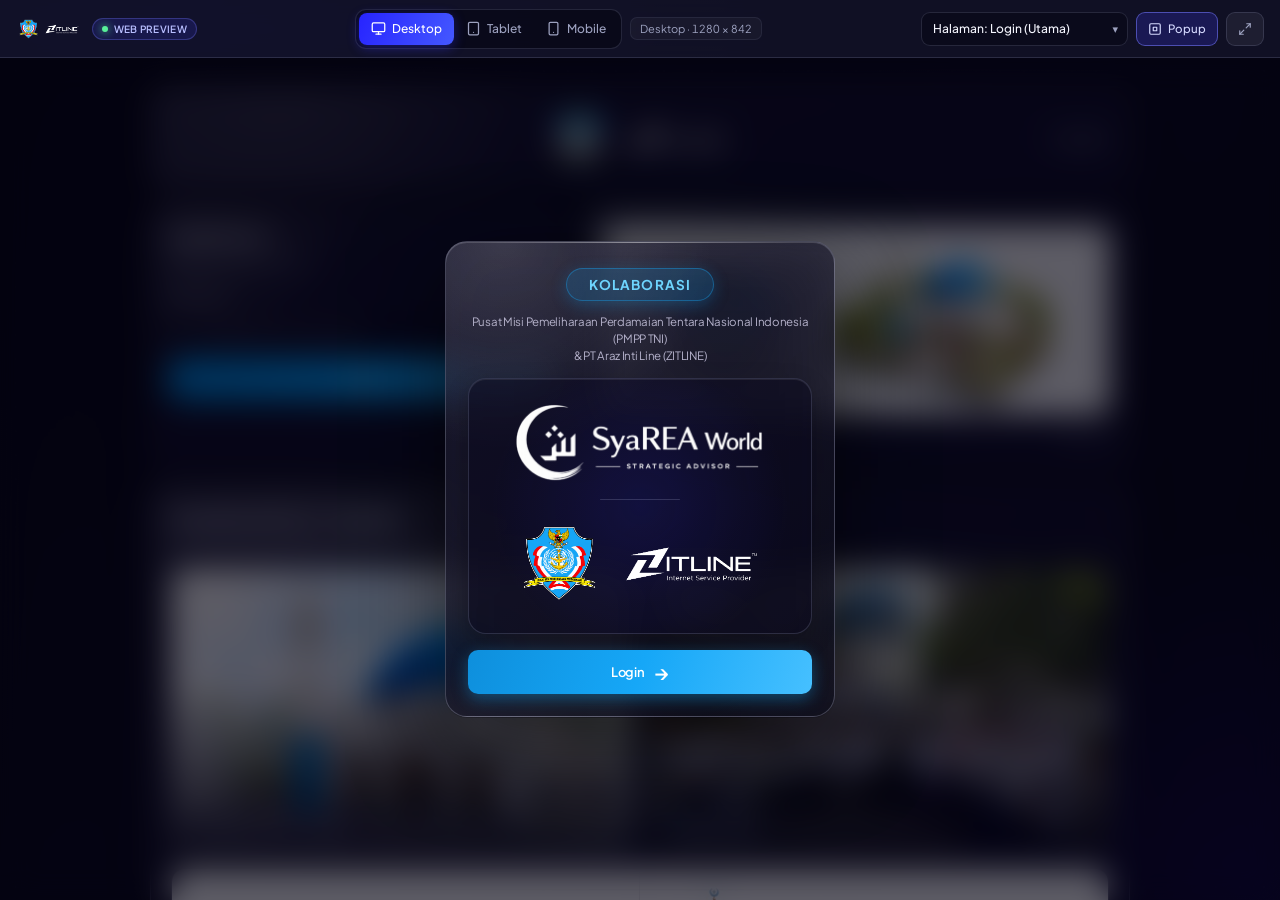
<file: index.html>
<!doctype html>
<html lang="id">

<head>
    <meta charset="utf-8">
    <meta name="viewport" content="width=device-width, initial-scale=1.0">
    <title>Zitline Hotspot — Live Responsive Preview</title>
    <link rel="icon" href="favicon.ico">
    <style>
        @import url("https://fonts.googleapis.com/css2?family=Plus+Jakarta+Sans:wght@400;500;600;700&display=swap");

        :root {
            --bar-h: 58px;
            --bg-studio: #060611;
            --surface: rgba(19, 19, 40, 0.86);
            --surface-2: rgba(255, 255, 255, 0.06);
            --border: rgba(205, 211, 255, 0.14);
            --border-strong: rgba(126, 132, 255, 0.45);
            --text: #f5f6ff;
            --muted: #9da2c0;
            --accent: #3734ff;
            --accent-glow: rgba(55, 52, 255, 0.38);
        }

        * {
            box-sizing: border-box;
        }

        html, body {
            margin: 0;
            padding: 0;
            width: 100%;
            height: 100%;
            overflow: hidden;
            font-family: "Plus Jakarta Sans", "Segoe UI", system-ui, sans-serif;
            color: var(--text);
            background:
                radial-gradient(circle at 15% 0%, rgba(48, 43, 214, 0.18), transparent 36rem),
                radial-gradient(circle at 85% 100%, rgba(39, 19, 157, 0.2), transparent 32rem),
                var(--bg-studio);
        }

        /* Top Studio Toolbar */
        .preview-toolbar {
            position: relative;
            z-index: 30;
            display: flex;
            align-items: center;
            justify-content: space-between;
            gap: 12px;
            min-height: var(--bar-h);
            padding: 8px 16px;
            background: var(--surface);
            border-bottom: 1px solid var(--border);
            -webkit-backdrop-filter: blur(20px) saturate(130%);
            backdrop-filter: blur(20px) saturate(130%);
            transition: transform 0.25s ease, opacity 0.25s ease;
        }

        body.bar-hidden .preview-toolbar {
            display: none;
        }

        .toolbar-left {
            display: flex;
            align-items: center;
            gap: 10px;
            min-width: 0;
        }

        .toolbar-logo {
            height: 24px;
            width: auto;
            display: block;
        }

        .preview-badge {
            display: inline-flex;
            align-items: center;
            gap: 6px;
            padding: 4px 9px;
            border-radius: 999px;
            font-size: 10px;
            font-weight: 600;
            letter-spacing: 0.03em;
            text-transform: uppercase;
            color: #b8beff;
            background: rgba(65, 62, 255, 0.16);
            border: 1px solid rgba(119, 123, 255, 0.3);
            white-space: nowrap;
        }

        .preview-badge::before {
            content: "";
            width: 6px;
            height: 6px;
            border-radius: 50%;
            background: #58f099;
            box-shadow: 0 0 8px #58f099;
        }

        /* Center Device Switcher */
        .toolbar-center {
            display: flex;
            align-items: center;
            gap: 8px;
        }

        .device-group {
            display: inline-flex;
            align-items: center;
            padding: 3px;
            border-radius: 11px;
            background: rgba(7, 7, 20, 0.65);
            border: 1px solid var(--border);
        }

        .device-btn {
            display: inline-flex;
            align-items: center;
            gap: 6px;
            height: 32px;
            padding: 0 12px;
            border: 0;
            border-radius: 8px;
            background: transparent;
            color: var(--muted);
            font: inherit;
            font-size: 12px;
            font-weight: 500;
            cursor: pointer;
            transition: all 0.2s ease;
            white-space: nowrap;
        }

        .device-btn:hover {
            color: var(--text);
            background: rgba(255, 255, 255, 0.05);
        }

        .device-btn.active {
            color: #fff;
            background: linear-gradient(115deg, #2724ff 0%, #4458ff 100%);
            box-shadow: 0 3px 12px var(--accent-glow);
        }

        .device-btn svg {
            width: 15px;
            height: 15px;
            flex-shrink: 0;
        }

        .icon-btn {
            display: inline-flex;
            align-items: center;
            justify-content: center;
            gap: 6px;
            height: 34px;
            padding: 0 11px;
            border-radius: 9px;
            border: 1px solid var(--border);
            background: var(--surface-2);
            color: var(--muted);
            font: inherit;
            font-size: 11.5px;
            font-weight: 500;
            cursor: pointer;
            transition: all 0.2s ease;
            white-space: nowrap;
        }

        .icon-btn:hover {
            color: var(--text);
            border-color: var(--border-strong);
            background: rgba(119, 123, 255, 0.14);
        }

        .icon-btn.active {
            color: #d6daff;
            border-color: rgba(119, 123, 255, 0.55);
            background: rgba(65, 62, 255, 0.22);
        }

        .icon-btn svg {
            width: 14px;
            height: 14px;
            flex-shrink: 0;
        }

        .icon-btn.is-hidden {
            display: none;
        }

        .size-pill {
            font-size: 11px;
            color: var(--muted);
            padding: 4px 9px;
            border-radius: 7px;
            background: rgba(255, 255, 255, 0.035);
            border: 1px solid rgba(205, 211, 255, 0.08);
            font-variant-numeric: tabular-nums;
            white-space: nowrap;
        }

        /* Right Page & Controls */
        .toolbar-right {
            display: flex;
            align-items: center;
            gap: 8px;
        }

        .select-wrap {
            position: relative;
            display: inline-flex;
            align-items: center;
        }

        .page-select {
            appearance: none;
            -webkit-appearance: none;
            height: 34px;
            padding: 0 30px 0 11px;
            border-radius: 9px;
            border: 1px solid var(--border);
            background: rgba(10, 10, 26, 0.85);
            color: var(--text);
            font: inherit;
            font-size: 12px;
            font-weight: 500;
            cursor: pointer;
            outline: none;
            transition: border-color 0.2s ease;
        }

        .page-select:hover,
        .page-select:focus {
            border-color: var(--border-strong);
        }

        .select-wrap::after {
            content: "▾";
            position: absolute;
            right: 10px;
            pointer-events: none;
            color: var(--muted);
            font-size: 11px;
        }

        /* Main Stage */
        .stage {
            position: relative;
            width: 100%;
            height: calc(100vh - var(--bar-h));
            height: calc(100dvh - var(--bar-h));
            display: flex;
            align-items: center;
            justify-content: center;
            overflow: hidden;
        }

        body.bar-hidden .stage {
            height: 100vh;
            height: 100dvh;
        }

        /* Subtle dot grid on stage background when in framed Tablet/Mobile mode */
        .stage::before {
            content: "";
            position: absolute;
            inset: 0;
            background-image: radial-gradient(rgba(174, 180, 255, 0.12) 1px, transparent 1px);
            background-size: 22px 22px;
            opacity: 0.45;
            pointer-events: none;
        }

        .device-scaler {
            display: flex;
            align-items: center;
            justify-content: center;
            transform-origin: center center;
            transition: transform 0.25s cubic-bezier(0.22, 1, 0.36, 1);
        }

        .device-frame {
            position: relative;
            display: flex;
            flex-direction: column;
            background: #0b0b18;
            transition:
                width 0.28s cubic-bezier(0.22, 1, 0.36, 1),
                height 0.28s cubic-bezier(0.22, 1, 0.36, 1),
                padding 0.25s ease,
                border-radius 0.25s ease,
                box-shadow 0.25s ease;
        }

        /* Desktop full mode */
        .device-frame.mode-desktop-full {
            width: 100vw;
            height: calc(100vh - var(--bar-h));
            height: calc(100dvh - var(--bar-h));
            padding: 0;
            border: 0;
            border-radius: 0;
            box-shadow: none;
        }

        body.bar-hidden .device-frame.mode-desktop-full {
            height: 100vh;
            height: 100dvh;
        }

        /* Desktop scaled browser window (when viewed on mobile/narrow screen) */
        .device-frame.mode-desktop-framed {
            padding: 34px 10px 10px;
            border-radius: 18px;
            background: linear-gradient(160deg, #1b1c34, #0f1022);
            border: 1px solid rgba(210, 215, 255, 0.22);
            box-shadow:
                0 30px 90px rgba(0, 0, 0, 0.65),
                inset 0 1px 0 rgba(255, 255, 255, 0.14);
        }

        .browser-chrome {
            display: none;
            position: absolute;
            top: 0;
            left: 0;
            right: 0;
            height: 34px;
            padding: 0 14px;
            align-items: center;
            gap: 7px;
        }

        .device-frame.mode-desktop-framed .browser-chrome {
            display: flex;
        }

        .chrome-dot {
            width: 9px;
            height: 9px;
            border-radius: 50%;
            background: rgba(255, 255, 255, 0.18);
        }

        .chrome-dot:nth-child(1) { background: #ff5f57; }
        .chrome-dot:nth-child(2) { background: #febc2e; }
        .chrome-dot:nth-child(3) { background: #28c840; }

        .chrome-url {
            margin-left: 10px;
            padding: 3px 14px;
            border-radius: 6px;
            background: rgba(0, 0, 0, 0.35);
            color: var(--muted);
            font-size: 10.5px;
        }

        /* Tablet Bezel */
        .device-frame.mode-tablet {
            padding: 16px;
            border-radius: 30px;
            background: linear-gradient(155deg, #22243e 0%, #111225 55%, #181a32 100%);
            border: 1.5px solid rgba(214, 220, 255, 0.25);
            box-shadow:
                0 32px 90px rgba(0, 0, 0, 0.68),
                0 0 0 1px rgba(0, 0, 0, 0.6),
                inset 0 1px 0 rgba(255, 255, 255, 0.18);
        }

        .device-frame.mode-tablet::before {
            content: "";
            position: absolute;
            top: 6px;
            left: 50%;
            transform: translateX(-50%);
            width: 5px;
            height: 5px;
            border-radius: 50%;
            background: #3a3f66;
        }

        /* Mobile Bezel */
        .device-frame.mode-mobile {
            padding: 12px;
            border-radius: 40px;
            background: linear-gradient(155deg, #252744 0%, #101122 50%, #1a1c36 100%);
            border: 1.5px solid rgba(214, 220, 255, 0.28);
            box-shadow:
                0 32px 90px rgba(0, 0, 0, 0.72),
                0 0 0 1px rgba(0, 0, 0, 0.65),
                inset 0 1px 0 rgba(255, 255, 255, 0.2);
        }

        .device-frame.mode-mobile::before {
            content: "";
            position: absolute;
            top: 5px;
            left: 50%;
            transform: translateX(-50%);
            width: 44px;
            height: 4px;
            border-radius: 999px;
            background: rgba(255, 255, 255, 0.16);
        }

        /* Mobile Native Full (when opened directly on a real smartphone in portrait) */
        .device-frame.mode-mobile-native {
            width: 100vw;
            height: calc(100vh - var(--bar-h));
            height: calc(100dvh - var(--bar-h));
            padding: 0;
            border: 0;
            border-radius: 0;
            box-shadow: none;
        }

        body.bar-hidden .device-frame.mode-mobile-native {
            height: 100vh;
            height: 100dvh;
        }

        .viewport-screen {
            position: relative;
            width: 100%;
            height: 100%;
            overflow: hidden;
            background: #050415;
            border-radius: inherit;
        }

        .device-frame.mode-tablet .viewport-screen {
            border-radius: 16px;
            border: 1px solid rgba(255, 255, 255, 0.08);
        }

        .device-frame.mode-mobile .viewport-screen {
            border-radius: 29px;
            border: 1px solid rgba(255, 255, 255, 0.08);
        }

        .device-frame.mode-desktop-framed .viewport-screen {
            border-radius: 9px;
            border: 1px solid rgba(255, 255, 255, 0.08);
        }

        #preview-iframe {
            width: 100%;
            height: 100%;
            border: 0;
            display: block;
            background: #050415;
        }

        /* Floating Restore Toolbar Pill */
        .restore-bar-btn {
            position: fixed;
            right: 16px;
            bottom: 16px;
            z-index: 40;
            display: none;
            align-items: center;
            gap: 7px;
            height: 36px;
            padding: 0 14px;
            border-radius: 999px;
            border: 1px solid rgba(136, 142, 255, 0.45);
            background: rgba(15, 15, 36, 0.88);
            color: #fff;
            font: inherit;
            font-size: 12px;
            font-weight: 500;
            cursor: pointer;
            box-shadow: 0 10px 30px rgba(0, 0, 0, 0.5);
            -webkit-backdrop-filter: blur(14px);
            backdrop-filter: blur(14px);
        }

        body.bar-hidden .restore-bar-btn {
            display: inline-flex;
        }

        /* Subtle Status Toast */
        .preview-toast {
            position: fixed;
            bottom: 20px;
            left: 50%;
            transform: translateX(-50%) translateY(16px);
            z-index: 50;
            padding: 9px 16px;
            border-radius: 999px;
            background: rgba(18, 19, 44, 0.94);
            border: 1px solid rgba(126, 132, 255, 0.45);
            color: #eef0ff;
            font-size: 12px;
            font-weight: 500;
            box-shadow: 0 14px 38px rgba(0, 0, 0, 0.48);
            opacity: 0;
            pointer-events: none;
            transition: opacity 0.22s ease, transform 0.22s ease;
            white-space: nowrap;
            max-width: calc(100vw - 32px);
            overflow: hidden;
            text-overflow: ellipsis;
        }

        .preview-toast.show {
            opacity: 1;
            transform: translateX(-50%) translateY(0);
        }

        /* Responsive adjustments for the preview toolbar itself */
        @media (max-width: 980px) {
            .size-pill,
            .preview-badge {
                display: none;
            }
        }

        @media (max-width: 720px) {
            :root {
                --bar-h: 96px;
            }
            .preview-toolbar {
                flex-wrap: wrap;
                padding: 8px 10px;
                gap: 8px;
            }
            .toolbar-left {
                display: none;
            }
            .toolbar-center {
                width: 100%;
                justify-content: space-between;
            }
            .device-group {
                flex: 1;
                display: flex;
            }
            .device-btn {
                flex: 1;
                justify-content: center;
                padding: 0 8px;
                font-size: 11.5px;
            }
            .toolbar-right {
                width: 100%;
                justify-content: space-between;
            }
            .select-wrap {
                flex: 1;
            }
            .page-select {
                width: 100%;
            }
            .btn-text-hide-sm {
                display: none;
            }
        }
    </style>
</head>

<body>
    <header class="preview-toolbar" id="preview-toolbar">
        <div class="toolbar-left">
            <img class="toolbar-logo" src="img/logo-pmpp-dark.png" alt="Zitline PMPP">
            <span class="preview-badge">Web Preview</span>
        </div>

        <div class="toolbar-center">
            <div class="device-group" role="tablist" aria-label="Pilih ukuran layar">
                <button type="button" class="device-btn" data-device="desktop" title="Tampilan Desktop / Laptop">
                    <svg viewBox="0 0 24 24" fill="none" stroke="currentColor" stroke-width="2" stroke-linecap="round" stroke-linejoin="round"><rect x="2" y="3" width="20" height="14" rx="2"/><line x1="8" y1="21" x2="16" y2="21"/><line x1="12" y1="17" x2="12" y2="21"/></svg>
                    <span>Desktop</span>
                </button>
                <button type="button" class="device-btn" data-device="tablet" title="Tampilan Tablet (768 × 1024)">
                    <svg viewBox="0 0 24 24" fill="none" stroke="currentColor" stroke-width="2" stroke-linecap="round" stroke-linejoin="round"><rect x="4" y="2" width="16" height="20" rx="2"/><line x1="12" y1="18" x2="12.01" y2="18"/></svg>
                    <span>Tablet</span>
                </button>
                <button type="button" class="device-btn" data-device="mobile" title="Tampilan Mobile (390 × 844)">
                    <svg viewBox="0 0 24 24" fill="none" stroke="currentColor" stroke-width="2" stroke-linecap="round" stroke-linejoin="round"><rect x="5" y="2" width="14" height="20" rx="2"/><line x1="12" y1="18" x2="12.01" y2="18"/></svg>
                    <span>Mobile</span>
                </button>
            </div>

            <button type="button" class="icon-btn is-hidden" id="rotate-btn" title="Putar Orientasi (Portrait / Landscape)">
                <svg viewBox="0 0 24 24" fill="none" stroke="currentColor" stroke-width="2" stroke-linecap="round" stroke-linejoin="round"><path d="M21 12a9 9 0 0 0-9-9 9.75 9.75 0 0 0-6.74 2.74L3 8"/><path d="M3 3v5h5"/><path d="M3 12a9 9 0 0 0 9 9 9.75 9.75 0 0 0 6.74-2.74L21 16"/><path d="M16 16h5v5"/></svg>
                <span class="btn-text-hide-sm">Putar</span>
            </button>

            <span class="size-pill" id="size-pill">Full Web</span>
        </div>

        <div class="toolbar-right">
            <div class="select-wrap">
                <select class="page-select" id="page-select" aria-label="Pilih halaman hotspot">
                    <option value="login">Halaman: Login (Utama)</option>
                    <option value="login-trial">Halaman: Login + Free Trial</option>
                    <option value="login-error">Halaman: Login + Pesan Error</option>
                    <option value="status">Halaman: Status Terhubung</option>
                    <option value="alogin">Halaman: Redirect Login</option>
                    <option value="logout">Halaman: Logout Selesai</option>
                    <option value="error">Halaman: Hotspot Error</option>
                    <option value="radvert">Halaman: Advertisement</option>
                </select>
            </div>

            <button type="button" class="icon-btn active" id="popup-btn" title="Tampilkan / Sembunyikan Popup Selamat Datang">
                <svg viewBox="0 0 24 24" fill="none" stroke="currentColor" stroke-width="2" stroke-linecap="round" stroke-linejoin="round"><rect x="3" y="3" width="18" height="18" rx="2"/><path d="M9 9h6v6H9z"/></svg>
                <span class="btn-text-hide-sm">Popup</span>
            </button>

            <button type="button" class="icon-btn" id="hide-bar-btn" title="Sembunyikan panel atas (Full Screen)">
                <svg viewBox="0 0 24 24" fill="none" stroke="currentColor" stroke-width="2" stroke-linecap="round" stroke-linejoin="round"><polyline points="15 3 21 3 21 9"/><polyline points="9 21 3 21 3 15"/><line x1="21" y1="3" x2="14" y2="10"/><line x1="3" y1="21" x2="10" y2="14"/></svg>
            </button>
        </div>
    </header>

    <main class="stage" id="stage">
        <div class="device-scaler" id="device-scaler">
            <div class="device-frame mode-desktop-full" id="device-frame">
                <div class="browser-chrome">
                    <span class="chrome-dot"></span>
                    <span class="chrome-dot"></span>
                    <span class="chrome-dot"></span>
                    <span class="chrome-url">hotspot.zitline.id/login</span>
                </div>
                <div class="viewport-screen">
                    <iframe id="preview-iframe" title="Hotspot Template Preview"></iframe>
                </div>
            </div>
        </div>
    </main>

    <button type="button" class="restore-bar-btn" id="restore-bar-btn">
        <svg width="14" height="14" viewBox="0 0 24 24" fill="none" stroke="currentColor" stroke-width="2" stroke-linecap="round" stroke-linejoin="round"><rect x="2" y="3" width="20" height="14" rx="2"/><line x1="8" y1="21" x2="16" y2="21"/><line x1="12" y1="17" x2="12" y2="21"/></svg>
        <span>Panel Preview</span>
    </button>

    <div class="preview-toast" id="preview-toast" role="status" aria-live="polite"></div>

    <script>
        (function () {
            /* =====================================================================
             * 1. Embedded Fallback Templates (used only if opened via file://)
             *    On Vercel / HTTP server, live files are fetched automatically!
             * ===================================================================== */
            var FALLBACK_TEMPLATES = {
                "login.html": "<!doctype html>\r\n<html lang=\"id\">\r\n\r\n<head>\r\n    <meta charset=\"utf-8\">\r\n    <meta http-equiv=\"pragma\" content=\"no-cache\">\r\n    <meta http-equiv=\"expires\" content=\"-1\">\r\n    <meta name=\"viewport\" content=\"width=device-width, initial-scale=1.0\">\r\n    <title>Zitline - Login Internet</title>\r\n    <script>\r\n        if (localStorage.getItem('zitline-theme') === 'light') {\r\n            document.documentElement.classList.add('light-mode');\r\n        }\r\n    <\/script>\r\n    <link rel=\"stylesheet\" href=\"css/style.css\">\r\n</head>\r\n\r\n<body>\r\n    $(if chap-id)\r\n    <form name=\"sendin\" action=\"$(link-login-only)\" method=\"post\" class=\"hidden-form\">\r\n        <input type=\"hidden\" name=\"username\">\r\n        <input type=\"hidden\" name=\"password\">\r\n        <input type=\"hidden\" name=\"dst\" value=\"$(link-orig)\">\r\n        <input type=\"hidden\" name=\"popup\" value=\"true\">\r\n    </form>\r\n\r\n    <script src=\"/md5.js\"><\/script>\r\n    <script>\r\n        function doLogin() {\r\n            var passcode = document.login.passcode.value;\r\n            document.sendin.username.value = passcode;\r\n            document.sendin.password.value = hexMD5('$(chap-id)' + passcode + '$(chap-challenge)');\r\n            document.sendin.submit();\r\n            return false;\r\n        }\r\n    <\/script>\r\n    $(endif)\r\n\r\n    <div class=\"welcome-modal\" id=\"welcome-modal\" role=\"dialog\" aria-modal=\"true\" aria-labelledby=\"welcome-title\">\r\n        <div class=\"welcome-card\">\r\n            <span class=\"welcome-badge\" id=\"welcome-title\">Kolaborasi</span>\r\n            <p class=\"welcome-sub\">Pusat Misi Pemeliharaan Perdamaian Tentara Nasional Indonesia (PMPP TNI)<br>&amp; PT Araz Inti Line (ZITLINE)</p>\r\n            <div class=\"welcome-logos\">\r\n                <div class=\"welcome-logo-syarea\">\r\n                    <img class=\"syarea-logo syarea-dark\" src=\"img/logo-syarea-dark.png\" alt=\"SyaREA World Strategic Advisor\">\r\n                    <img class=\"syarea-logo syarea-light\" src=\"img/logo-syarea-light.png\" alt=\"SyaREA World Strategic Advisor\">\r\n                </div>\r\n                <div class=\"welcome-logos-divider\" aria-hidden=\"true\"></div>\r\n                <div class=\"welcome-logo-partners\">\r\n                    <img class=\"welcome-logo-dark\" src=\"img/logo-pmpp-dark.png\" alt=\"PMPP TNI x Zitline\">\r\n                    <img class=\"welcome-logo-light\" src=\"img/logo-pmpp-light.png\" alt=\"PMPP TNI x Zitline\">\r\n                </div>\r\n            </div>\r\n            <button type=\"button\" class=\"primary-button\" id=\"welcome-login\">Login <span aria-hidden=\"true\">→</span></button>\r\n        </div>\r\n    </div>\r\n\r\n    <main class=\"site-shell\">\r\n        <header class=\"brand-card\">\r\n            <img class=\"logo-dark\" src=\"img/logo-pmpp-dark.png\" alt=\"Zitline PMPP Internet Service Provider\">\r\n            <img class=\"logo-light\" src=\"img/logo-pmpp-light.png\" alt=\"Zitline PMPP Internet Service Provider\">\r\n            <button type=\"button\" class=\"theme-toggle\" id=\"theme-toggle\" aria-label=\"Aktifkan light mode\">\r\n                <span class=\"theme-icon\" aria-hidden=\"true\">☼</span>\r\n                <span class=\"theme-label\">Light</span>\r\n            </button>\r\n        </header>\r\n\r\n        <section class=\"top-grid\">\r\n            <div class=\"panel login-panel\" id=\"login-panel\">\r\n                <h2>Login Internet</h2>\r\n                <p class=\"subheading\">Masukkan kode akses kamu</p>\r\n                <form name=\"login\" action=\"$(link-login-only)\" method=\"post\" $(if chap-id) onSubmit=\"return doLogin()\" $(endif)>\r\n                    <input type=\"hidden\" name=\"dst\" value=\"$(link-orig)\">\r\n                    <input type=\"hidden\" name=\"popup\" value=\"true\">\r\n                    <input type=\"hidden\" name=\"username\" value=\"$(username)\">\r\n                    <input type=\"hidden\" name=\"password\" value=\"\">\r\n                    <label for=\"passcode\">Kode Akses</label>\r\n                    <div class=\"input-wrap\">\r\n                        <img class=\"ico\" src=\"img/password.svg\" alt=\"\">\r\n                        <input id=\"passcode\" name=\"passcode\" type=\"password\" value=\"$(username)\" placeholder=\"Masukkan kode akses\" autocomplete=\"off\" oninput=\"this.form.username.value = this.value; this.form.password.value = this.value\">\r\n                        <button type=\"button\" class=\"toggle-password\" id=\"toggle-password\" aria-label=\"Tampilkan kode akses\" title=\"Tampilkan kode akses\">\r\n                            <svg class=\"eye-show\" viewBox=\"0 0 24 24\" fill=\"none\" stroke=\"currentColor\" stroke-width=\"2\" stroke-linecap=\"round\" stroke-linejoin=\"round\">\r\n                                <path d=\"M1 12s4-8 11-8 11 8 11 8-4 8-11 8-11-8-11-8z\"></path>\r\n                                <circle cx=\"12\" cy=\"12\" r=\"3\"></circle>\r\n                            </svg>\r\n                            <svg class=\"eye-hide\" viewBox=\"0 0 24 24\" fill=\"none\" stroke=\"currentColor\" stroke-width=\"2\" stroke-linecap=\"round\" stroke-linejoin=\"round\" style=\"display: none;\">\r\n                                <path d=\"M17.94 17.94A10.07 10.07 0 0 1 12 20c-7 0-11-8-11-8a18.45 18.45 0 0 1 5.06-5.94M9.9 4.24A9.12 9.12 0 0 1 12 4c7 0 11 8 11 8a18.5 18.5 0 0 1-2.16 3.19m-6.72-1.07a3 3 0 1 1-4.24-4.24\"></path>\r\n                                <line x1=\"1\" y1=\"1\" x2=\"23\" y2=\"23\"></line>\r\n                            </svg>\r\n                        </button>\r\n                    </div>\r\n                    <p class=\"info $(if error)alert$(endif)\">\r\n                        $(if error == \"\")$(if trial == 'yes')Free trial tersedia, <a href=\"$(link-login-only)?dst=$(link-orig-esc)&amp;username=T-$(mac-esc)\">klik di sini</a>.$(endif)$(endif)\r\n                        $(if error)$(error)$(endif)\r\n                    </p>\r\n                    <input class=\"primary-button\" type=\"submit\" value=\"Login\">\r\n                </form>\r\n            </div>\r\n\r\n            <div class=\"panel banner-panel\">\r\n                <div class=\"banner-viewport\">\r\n                    <div class=\"banner-track\" id=\"banner-track\">\r\n                        <div class=\"empty-shape banner-slide active\"><img src=\"img/slide-1.jpg\" alt=\"Pusat Misi Pemeliharaan Perdamaian TNI x Masjid Baret Biru\"></div>\r\n                        <div class=\"empty-shape banner-slide\"><img src=\"img/slide-2.jpg\" alt=\"Zitline Your Trusted Internet Partner\"></div>\r\n                    </div>\r\n                </div>\r\n                <div class=\"slider-controls\">\r\n                    <div class=\"slider-dots\" id=\"slider-dots\">\r\n                        <button type=\"button\" class=\"active\" aria-label=\"Tampilkan banner 1\"></button>\r\n                        <button type=\"button\" aria-label=\"Tampilkan banner 2\"></button>\r\n                    </div>\r\n                    <div class=\"slider-arrows\">\r\n                        <button type=\"button\" id=\"slider-prev\" aria-label=\"Banner sebelumnya\">←</button>\r\n                        <button type=\"button\" id=\"slider-next\" aria-label=\"Banner berikutnya\">→</button>\r\n                    </div>\r\n                </div>\r\n            </div>\r\n        </section>\r\n\r\n        <section class=\"panel bento-section\">\r\n            <div class=\"bento-header\">\r\n                <div>\r\n                    <h2>Masjid Baret Biru Al - Mujahidin</h2>\r\n                    <p class=\"subheading\">Pusat Peribadatan &amp; Kegiatan Pusat Misi Pemeliharaan Perdamaian (PMPP TNI)</p>\r\n                </div>\r\n            </div>\r\n\r\n            <div class=\"bento-grid\">\r\n                <!-- Gambar 3: Fasad Utama Masjid (Samping Kiri) -->\r\n                <div class=\"bento-card-photo bento-c1\">\r\n                    <img src=\"img/about-1.jpg\" alt=\"Fasad Utama Masjid Baret Biru Al-Mujahidin\" loading=\"lazy\">\r\n                    <div class=\"bento-photo-overlay\">\r\n                        <span class=\"bento-photo-badge\">Masjid Baret Biru Al-Mujahidin</span>\r\n                    </div>\r\n                </div>\r\n\r\n                <!-- Gambar 4: Kegiatan Jamaah (Samping Kanan) -->\r\n                <div class=\"bento-card-photo bento-c2\">\r\n                    <img src=\"img/about-2.jpg\" alt=\"Kegiatan Jamaah Masjid Baret Biru\" loading=\"lazy\">\r\n                    <div class=\"bento-photo-overlay\">\r\n                        <span class=\"bento-photo-badge\">Kegiatan Jamaah</span>\r\n                    </div>\r\n                </div>\r\n\r\n                <!-- Gambar 5: Kawasan Masjid PMPP TNI (Bawah Dilebarin) -->\r\n                <div class=\"bento-card-photo bento-c3\">\r\n                    <img src=\"img/slide-3.jpg\" alt=\"Kawasan Masjid Pusat Misi Pemeliharaan Perdamaian TNI\" loading=\"lazy\">\r\n                    <div class=\"bento-photo-overlay\">\r\n                        <span class=\"bento-photo-badge\">Kawasan Masjid PMPP TNI</span>\r\n                    </div>\r\n                </div>\r\n            </div>\r\n        </section>\r\n\r\n        <footer class=\"footer-card\">\r\n            <div class=\"footer-content\">\r\n                <span class=\"footer-copy\">© 2026 PT ARAZ INTI LINE</span>\r\n                <span class=\"footer-divider\" aria-hidden=\"true\">•</span>\r\n                <span class=\"footer-contrib\">Wi-Fi Gratis sebagai kontribusi Zitline untuk Masjid Baret Biru Al - Mujahidin</span>\r\n            </div>\r\n        </footer>\r\n    </main>\r\n\r\n    <script>\r\n        (function () {\r\n            var storedTheme = localStorage.getItem('zitline-theme');\r\n            if (storedTheme === 'light') {\r\n                document.body.classList.add('light-mode');\r\n                document.documentElement.classList.add('light-mode');\r\n            }\r\n        }());\r\n\r\n        var themeToggle = document.getElementById('theme-toggle');\r\n        themeToggle.addEventListener('click', function () {\r\n            var isLight = document.body.classList.toggle('light-mode');\r\n            document.documentElement.classList.toggle('light-mode', isLight);\r\n            localStorage.setItem('zitline-theme', isLight ? 'light' : 'dark');\r\n            themeToggle.setAttribute('aria-label', isLight ? 'Aktifkan dark mode' : 'Aktifkan light mode');\r\n            themeToggle.querySelector('.theme-label').textContent = isLight ? 'Dark' : 'Light';\r\n            themeToggle.querySelector('.theme-icon').textContent = isLight ? '◐' : '☼';\r\n        });\r\n\r\n        if (document.body.classList.contains('light-mode')) {\r\n            themeToggle.setAttribute('aria-label', 'Aktifkan dark mode');\r\n            themeToggle.querySelector('.theme-label').textContent = 'Dark';\r\n            themeToggle.querySelector('.theme-icon').textContent = '◐';\r\n        }\r\n\r\n        document.addEventListener('pointermove', function (event) {\r\n            document.documentElement.style.setProperty('--mouse-x', event.clientX + 'px');\r\n            document.documentElement.style.setProperty('--mouse-y', event.clientY + 'px');\r\n        });\r\n\r\n        (function () {\r\n            var modal = document.getElementById('welcome-modal');\r\n            var loginButton = document.getElementById('welcome-login');\r\n            var passcode = document.getElementById('passcode');\r\n            modal.classList.remove('is-hidden');\r\n            loginButton.addEventListener('click', function () {\r\n                modal.classList.add('is-hidden');\r\n                modal.setAttribute('aria-hidden', 'true');\r\n                passcode.focus();\r\n            });\r\n        }());\r\n\r\n        (function () {\r\n            var toggleBtn = document.getElementById('toggle-password');\r\n            var passcode = document.getElementById('passcode');\r\n            if (toggleBtn && passcode) {\r\n                var eyeShow = toggleBtn.querySelector('.eye-show');\r\n                var eyeHide = toggleBtn.querySelector('.eye-hide');\r\n                toggleBtn.addEventListener('click', function () {\r\n                    var isPassword = passcode.getAttribute('type') === 'password';\r\n                    passcode.setAttribute('type', isPassword ? 'text' : 'password');\r\n                    eyeShow.style.display = isPassword ? 'none' : 'block';\r\n                    eyeHide.style.display = isPassword ? 'block' : 'none';\r\n                    toggleBtn.setAttribute('aria-label', isPassword ? 'Sembunyikan kode akses' : 'Tampilkan kode akses');\r\n                    toggleBtn.setAttribute('title', isPassword ? 'Sembunyikan kode akses' : 'Tampilkan kode akses');\r\n                    passcode.focus();\r\n                });\r\n            }\r\n        }());\r\n\r\n        (function () {\r\n            var track = document.getElementById('banner-track');\r\n            var dots = document.querySelectorAll('#slider-dots button');\r\n            var previous = document.getElementById('slider-prev');\r\n            var next = document.getElementById('slider-next');\r\n            var currentSlide = 0;\r\n            var slideCount = dots.length;\r\n\r\n            function showSlide(index) {\r\n                currentSlide = (index + slideCount) % slideCount;\r\n                track.querySelectorAll('.banner-slide').forEach(function (slide, slideIndex) {\r\n                    slide.classList.toggle('active', slideIndex === currentSlide);\r\n                });\r\n                dots.forEach(function (dot, dotIndex) {\r\n                    dot.classList.toggle('active', dotIndex === currentSlide);\r\n                });\r\n            }\r\n\r\n            dots.forEach(function (dot, dotIndex) {\r\n                dot.addEventListener('click', function () {\r\n                    showSlide(dotIndex);\r\n                    restartTimer();\r\n                });\r\n            });\r\n\r\n            previous.addEventListener('click', function () {\r\n                showSlide(currentSlide - 1);\r\n                restartTimer();\r\n            });\r\n\r\n            next.addEventListener('click', function () {\r\n                showSlide(currentSlide + 1);\r\n                restartTimer();\r\n            });\r\n\r\n            var timer = setInterval(function () {\r\n                showSlide(currentSlide + 1);\r\n            }, 4000);\r\n\r\n            function restartTimer() {\r\n                clearInterval(timer);\r\n                timer = setInterval(function () {\r\n                    showSlide(currentSlide + 1);\r\n                }, 4000);\r\n            }\r\n        }());\r\n\r\n\r\n    <\/script>\r\n</body>\r\n\r\n</html>\r\n",
                "status.html": '<html><head><meta charset="utf-8"><meta name="viewport" content="width=device-width, initial-scale=1.0"><title>Internet hotspot - Status</title><link rel="stylesheet" href="css/style.css"></head><body><div class="ie-fixMinHeight"><div class="main"><div class="wrap status-wrap"><button type="button" class="page-theme-toggle" id="page-theme-toggle" aria-label="Aktifkan light mode"><span class="page-theme-icon" aria-hidden="true">☼</span><span class="page-theme-label">Light</span></button><picture><source srcset="img/logo-pmpp-light.png" media="(prefers-color-scheme: light)"><img class="page-brand" src="img/logo-pmpp-dark.png" alt="Zitline PMPP Internet Service Provider"></picture>$(if login-by == \'trial\')<h1>Hi, trial user!</h1>$(elif login-by != \'mac\')<h1>Hi, $(username)!</h1>$(endif)<form action="$(link-logout)" name="logout"><table><tr><td>IP address</td><td>$(ip)</td></tr><tr><td>Bytes up / down</td><td>$(bytes-in-nice) / $(bytes-out-nice)</td></tr>$(if session-time-left)<tr><td>Connected / left</td><td>$(uptime) / $(session-time-left)</td></tr>$(else)<tr><td>Connected</td><td>$(uptime)</td></tr>$(endif)$(if blocked == \'yes\')<tr><td>Status</td><td><a href="$(link-advert)" target="hotspot_advert">Advertisement required</a></td></tr>$(elif refresh-timeout)<tr><td>Status refresh</td><td>$(refresh-timeout)</td></tr>$(endif)</table>$(if login-by-mac != \'yes\')<input type="submit" value="Log out">$(endif)</form></div></div></div><script>(function(){var t=document.getElementById("page-theme-toggle"),i=t.querySelector(".page-theme-icon"),l=t.querySelector(".page-theme-label"),b=document.querySelector(".page-brand");function u(m){document.documentElement.classList.toggle("light-mode",m);document.body.classList.toggle("light-mode",m);t.setAttribute("aria-label",m?"Aktifkan dark mode":"Aktifkan light mode");i.textContent=m?"◐":"☼";l.textContent=m?"Dark":"Light";b.src=m?"img/logo-pmpp-light.png":"img/logo-pmpp-dark.png";}u(localStorage.getItem("zitline-theme")==="light");t.addEventListener("click",function(){var m=!document.body.classList.contains("light-mode");localStorage.setItem("zitline-theme",m?"light":"dark");u(m);});})();<\/script></body></html>',
                "logout.html": '<html><head><meta charset="utf-8"><meta name="viewport" content="width=device-width, initial-scale=1.0"><title>Internet hotspot - Log out</title><link rel="stylesheet" href="css/style.css"></head><body><div class="ie-fixMinHeight"><div class="main"><div class="wrap"><picture><source srcset="img/logo-pmpp-light.png" media="(prefers-color-scheme: light)"><img class="page-brand" src="img/logo-pmpp-dark.png" alt="Zitline PMPP Internet Service Provider"></picture><h1>You have just logged out!</h1><table><tr><td>Username</td><td>$(username)</td></tr><tr><td>IP address</td><td>$(ip)</td></tr><tr><td>MAC address</td><td>$(mac)</td></tr><tr><td>Session time</td><td>$(uptime)</td></tr>$(if session-time-left)<tr><td>Time left</td><td>$(session-time-left)</td></tr>$(endif)<tr><td>Bytes up / down:</td><td>$(bytes-in-nice) / $(bytes-out-nice)</td></tr></table><form action="$(link-login)" name="login"><input type="submit" value="Log in"></form></div></div></div><script>if(localStorage.getItem("zitline-theme")==="light"){document.documentElement.classList.add("light-mode");document.body.classList.add("light-mode");document.querySelector(".page-brand").src="img/logo-pmpp-light.png";}<\/script></body></html>',
                "alogin.html": '<!doctype html><html lang="en"><head><meta charset="utf-8"><meta name="viewport" content="width=device-width, initial-scale=1.0"><title>Internet hotspot - Redirect</title><link rel="stylesheet" href="css/style.css"></head><body><div class="ie-fixMinHeight"><div class="main"><div class="wrap"><h1>You are logged in</h1><p class="info">If nothing happens, click <a href="$(link-redirect)">here</a></p></div></div></div></body></html>',
                "error.html": '<html><head><meta charset="utf-8"><meta name="viewport" content="width=device-width, initial-scale=1.0"><title>Internet hotspot - Error</title><link rel="stylesheet" href="css/style.css"></head><body><div class="ie-fixMinHeight"><div class="main"><div class="wrap"><picture><source srcset="img/logo-pmpp-light.png" media="(prefers-color-scheme: light)"><img class="page-brand" src="img/logo-pmpp-dark.png" alt="Zitline PMPP Internet Service Provider"></picture><h1>Hotspot error: $(error)</h1><p class="info">Log in page: <a href="$(link-login)">$(link-login)</a></p></div></div></div><script>if(localStorage.getItem("zitline-theme")==="light"){document.documentElement.classList.add("light-mode");document.body.classList.add("light-mode");document.querySelector(".page-brand").src="img/logo-pmpp-light.png";}<\/script></body></html>',
                "radvert.html": '<html><head><meta charset="utf-8"><meta name="viewport" content="width=device-width, initial-scale=1.0"><title>Internet hotspot - Advertisement</title><link rel="stylesheet" href="css/style.css"></head><body><div class="ie-fixMinHeight"><div class="main"><div class="wrap"><picture><source srcset="img/logo-pmpp-light.png" media="(prefers-color-scheme: light)"><img class="page-brand" src="img/logo-pmpp-dark.png" alt="Zitline PMPP Internet Service Provider"></picture><h1>Advertisement</h1><p class="info">If nothing happens, open <a href="$(link-redirect)" target="hotspot_advert">advertisement</a> manually.</p></div></div></div><script>if(localStorage.getItem("zitline-theme")==="light"){document.documentElement.classList.add("light-mode");document.body.classList.add("light-mode");document.querySelector(".page-brand").src="img/logo-pmpp-light.png";}<\/script></body></html>'
            };

            /* =====================================================================
             * 2. MikroTik RouterOS Template Parser ($(if), $(elif), $(else), $(var))
             * ===================================================================== */
            function tokenizeMikrotik(source) {
                var tokens = [];
                var regex = /\$\(([^)]+)\)/g;
                var lastIndex = 0;
                var match;

                while ((match = regex.exec(source)) !== null) {
                    if (match.index > lastIndex) {
                        tokens.push({ type: "text", value: source.slice(lastIndex, match.index) });
                    }
                    var expr = match[1].trim();
                    if (expr.indexOf("if ") === 0) {
                        tokens.push({ type: "if", cond: expr.slice(3).trim() });
                    } else if (expr.indexOf("elif ") === 0) {
                        tokens.push({ type: "elif", cond: expr.slice(5).trim() });
                    } else if (expr === "else") {
                        tokens.push({ type: "else" });
                    } else if (expr === "endif") {
                        tokens.push({ type: "endif" });
                    } else {
                        tokens.push({ type: "var", name: expr });
                    }
                    lastIndex = regex.lastIndex;
                }
                if (lastIndex < source.length) {
                    tokens.push({ type: "text", value: source.slice(lastIndex) });
                }
                return tokens;
            }

            function evalCondition(cond, vars) {
                var cmp = cond.match(/^([a-zA-Z0-9_-]+)\s*(==|!=)\s*(?:'([^']*)'|"([^"]*)"|(\S+))$/);
                if (cmp) {
                    var left = String(vars[cmp[1]] != null ? vars[cmp[1]] : "");
                    var right = cmp[3] !== undefined ? cmp[3]
                        : cmp[4] !== undefined ? cmp[4]
                        : String(vars[cmp[5]] != null ? vars[cmp[5]] : cmp[5]);
                    return cmp[2] === "==" ? left === right : left !== right;
                }
                var val = vars[cond];
                return val !== undefined && val !== "" && val !== "no" && val !== "false" && val !== false && val !== 0 && val !== "0";
            }

            function parseBlock(tokens, startIdx, vars) {
                var out = "";
                var i = startIdx;

                while (i < tokens.length) {
                    var tok = tokens[i];
                    if (tok.type === "elif" || tok.type === "else" || tok.type === "endif") {
                        return { output: out, nextIdx: i };
                    }
                    if (tok.type === "text") {
                        out += tok.value;
                        i++;
                    } else if (tok.type === "var") {
                        out += vars[tok.name] != null ? String(vars[tok.name]) : "";
                        i++;
                    } else if (tok.type === "if") {
                        var branches = [];
                        var firstBranch = parseBlock(tokens, i + 1, vars);
                        branches.push({ cond: tok.cond, content: firstBranch.output });
                        i = firstBranch.nextIdx;

                        while (i < tokens.length && tokens[i].type === "elif") {
                            var elifCond = tokens[i].cond;
                            var elifBranch = parseBlock(tokens, i + 1, vars);
                            branches.push({ cond: elifCond, content: elifBranch.output });
                            i = elifBranch.nextIdx;
                        }

                        var elseContent = "";
                        if (i < tokens.length && tokens[i].type === "else") {
                            var elseBranch = parseBlock(tokens, i + 1, vars);
                            elseContent = elseBranch.output;
                            i = elseBranch.nextIdx;
                        }

                        if (i < tokens.length && tokens[i].type === "endif") {
                            i++;
                        }

                        var matched = false;
                        for (var b = 0; b < branches.length; b++) {
                            if (evalCondition(branches[b].cond, vars)) {
                                out += branches[b].content;
                                matched = true;
                                break;
                            }
                        }
                        if (!matched) {
                            out += elseContent;
                        }
                    } else {
                        i++;
                    }
                }
                return { output: out, nextIdx: i };
            }

            function renderMikrotikTemplate(rawHtml, vars) {
                var tokens = tokenizeMikrotik(rawHtml);
                return parseBlock(tokens, 0, vars).output;
            }

            /* =====================================================================
             * 3. Preview Studio State & Scenarios
             * ===================================================================== */
            var templateCache = {};
            var params = new URLSearchParams(window.location.search);

            function detectDefaultDevice() {
                var q = params.get("device");
                if (q === "desktop" || q === "tablet" || q === "mobile") return q;
                if (window.innerWidth <= 650) return "mobile";
                if (window.innerWidth <= 960) return "tablet";
                return "desktop";
            }

            var state = {
                device: detectDefaultDevice(),
                landscape: false,
                scenario: params.get("page") || "login",
                showWelcomeModal: true,
                theme: "dark",
                username: "ZITLINE-VIP",
                loginBy: "http-pap",
                customError: ""
            };

            try {
                if (localStorage.getItem("zitline-theme") === "light") {
                    state.theme = "light";
                }
            } catch (e) {}

            var SCENARIOS = {
                "login": {
                    file: "login.html",
                    vars: { trial: "no", error: "", username: "" }
                },
                "login-trial": {
                    file: "login.html",
                    vars: { trial: "yes", error: "", username: "" }
                },
                "login-error": {
                    file: "login.html",
                    vars: { trial: "yes", error: "invalid username or password", username: "VOUCHER-123" }
                },
                "status": {
                    file: "status.html",
                    vars: {}
                },
                "alogin": {
                    file: "alogin.html",
                    vars: {}
                },
                "logout": {
                    file: "logout.html",
                    vars: {}
                },
                "error": {
                    file: "error.html",
                    vars: { error: "you are not logged in (ip 192.168.88.24)" }
                },
                "radvert": {
                    file: "radvert.html",
                    vars: {}
                }
            };

            if (!SCENARIOS[state.scenario]) {
                state.scenario = "login";
            }

            function buildMockVars(scenarioKey) {
                var base = {
                    "chap-id": "",
                    "chap-challenge": "",
                    "link-login": "http://hotspot.zitline.id/login",
                    "link-login-only": "#hotspot-login",
                    "link-orig": "https://zitline.id",
                    "link-orig-esc": "https%3A%2F%2Fzitline.id",
                    "link-redirect": "#hotspot-status",
                    "link-redirect-esc": "%23hotspot-status",
                    "link-logout": "#hotspot-logout",
                    "link-status": "#hotspot-status",
                    "link-advert": "#hotspot-advert",
                    "mac": "A4:83:E7:2B:91:C0",
                    "mac-esc": "A4%3A83%3AE7%3A2B%3A91%3AC0",
                    "ip": "192.168.88.24",
                    "username": state.username || "ZITLINE-VIP",
                    "login-by": state.loginBy || "http-pap",
                    "login-by-mac": "no",
                    "uptime": "01:24:18",
                    "session-time-left": "22:35:42",
                    "bytes-in-nice": "18.4 MiB",
                    "bytes-out-nice": "142.8 MiB",
                    "refresh-timeout": "1m",
                    "refresh-timeout-secs": "60",
                    "advert-pending": "no",
                    "blocked": "no",
                    "popup": "false",
                    "trial": "no",
                    "error": "",
                    "hostname": "hotspot.zitline.id"
                };
                var extra = SCENARIOS[scenarioKey] ? SCENARIOS[scenarioKey].vars : {};
                for (var k in extra) {
                    if (Object.prototype.hasOwnProperty.call(extra, k)) {
                        base[k] = extra[k];
                    }
                }
                if (scenarioKey === "login-error" && state.customError) {
                    base.error = state.customError;
                }
                return base;
            }

            /* =====================================================================
             * 4. Fetch & Inject Preview Bridge into Hotspot HTML
             * ===================================================================== */
            function loadRawTemplate(fileName) {
                if (templateCache[fileName]) {
                    return Promise.resolve(templateCache[fileName]);
                }
                return fetch("./" + fileName, { cache: "no-store" })
                    .then(function (res) {
                        if (!res.ok) throw new Error("HTTP " + res.status);
                        return res.text();
                    })
                    .then(function (txt) {
                        templateCache[fileName] = txt;
                        return txt;
                    })
                    .catch(function () {
                        var fb = FALLBACK_TEMPLATES[fileName] || "<h1>Template tidak ditemukan</h1>";
                        templateCache[fileName] = fb;
                        return fb;
                    });
            }

            function prepareSrcDoc(renderedHtml, scenarioKey) {
                var baseHref = new URL("./", window.location.href).href;

                // Strip meta refresh & body auto-redirect onLoad so preview stays interactive
                var clean = renderedHtml
                    .replace(/<meta[^>]+http-equiv=["']?refresh["']?[^>]*>/gi, "")
                    .replace(/\bonLoad=["']startClock\(\)["']/gi, "")
                    .replace(/\bonLoad=["']openAdvert\(\)["']/gi, "");

                var headInjection = [
                    '<base href="' + baseHref + '">',
                    '<script>',
                    '(function(){',
                    '  var mem = { "zitline-theme": ' + JSON.stringify(state.theme) + ' };',
                    '  try {',
                    '    window.localStorage.setItem("zitline-theme", mem["zitline-theme"]);',
                    '  } catch (err) {',
                    '    Object.defineProperty(window, "localStorage", {',
                    '      value: {',
                    '        getItem: function(k){ return Object.prototype.hasOwnProperty.call(mem, k) ? mem[k] : null; },',
                    '        setItem: function(k, v){ mem[k] = String(v); },',
                    '        removeItem: function(k){ delete mem[k]; }',
                    '      }',
                    '    });',
                    '  }',
                    '})();',
                    '<\/script>'
                ].join("\n");

                if (/<head[^>]*>/i.test(clean)) {
                    clean = clean.replace(/<head[^>]*>/i, function (m) { return m + "\n" + headInjection; });
                } else {
                    clean = headInjection + "\n" + clean;
                }

                var shouldShowModal = state.showWelcomeModal && scenarioKey === "login";

                var bridgeScript = [
                    '<script>',
                    '(function(){',
                    '  var modal = document.getElementById("welcome-modal");',
                    '  var welcomeBtn = document.getElementById("welcome-login");',
                    '  if (modal) {',
                    '    if (!' + (shouldShowModal ? 'true' : 'false') + ') {',
                    '      modal.classList.add("is-hidden");',
                    '      modal.setAttribute("aria-hidden", "true");',
                    '    }',
                    '    if (welcomeBtn) {',
                    '      welcomeBtn.addEventListener("click", function(){',
                    '        parent.postMessage({ type: "HOTSPOT_MODAL_STATE", open: false }, "*");',
                    '      });',
                    '    }',
                    '  }',
                    '',
                    '  // Sync theme changes back to parent state',
                    '  var t1 = document.getElementById("theme-toggle");',
                    '  var t2 = document.getElementById("page-theme-toggle");',
                    '  [t1, t2].forEach(function(btn){',
                    '    if (btn) {',
                    '      btn.addEventListener("click", function(){',
                    '        setTimeout(function(){',
                    '          var isLight = document.body.classList.contains("light-mode");',
                    '          parent.postMessage({ type: "HOTSPOT_THEME", theme: isLight ? "light" : "dark" }, "*");',
                    '        }, 20);',
                    '      });',
                    '    }',
                    '  });',
                    '',
                    '  // Listen to parent commands (toggle popup without reload)',
                    '  window.addEventListener("message", function(ev){',
                    '    if (!ev.data || ev.data.type !== "SET_WELCOME_MODAL") return;',
                    '    if (!modal) return;',
                    '    modal.classList.toggle("is-hidden", !ev.data.open);',
                    '    modal.setAttribute("aria-hidden", ev.data.open ? "false" : "true");',
                    '  });',
                    '',
                    '  // Intercept forms for realistic hotspot simulation',
                    '  document.addEventListener("submit", function(ev){',
                    '    ev.preventDefault();',
                    '    var form = ev.target;',
                    '    var fname = (form.getAttribute("name") || "").toLowerCase();',
                    '    var action = (form.getAttribute("action") || "").toLowerCase();',
                    '    if (fname === "logout" || action.indexOf("logout") !== -1) {',
                    '      parent.postMessage({ type: "HOTSPOT_NAV", target: "logout" }, "*");',
                    '      return;',
                    '    }',
                    '    var passInput = document.getElementById("passcode");',
                    '    if (passInput) {',
                    '      var code = passInput.value.trim();',
                    '      if (!code) {',
                    '        parent.postMessage({ type: "HOTSPOT_LOGIN_FAIL", error: "invalid username or password" }, "*");',
                    '      } else {',
                    '        parent.postMessage({ type: "HOTSPOT_LOGIN_OK", username: code, loginBy: "http-pap" }, "*");',
                    '      }',
                    '      return;',
                    '    }',
                    '    parent.postMessage({ type: "HOTSPOT_NAV", target: "login" }, "*");',
                    '  }, true);',
                    '',
                    '  // Intercept links so preview never breaks out or reloads parent',
                    '  document.addEventListener("click", function(ev){',
                    '    var link = ev.target.closest ? ev.target.closest("a") : null;',
                    '    if (!link) return;',
                    '    var rawHref = link.getAttribute("href") || "";',
                    '    ev.preventDefault();',
                    '    if (rawHref.indexOf("username=T-") !== -1) {',
                    '      parent.postMessage({ type: "HOTSPOT_LOGIN_OK", username: "trial-user", loginBy: "trial" }, "*");',
                    '    } else if (rawHref.indexOf("advert") !== -1) {',
                    '      parent.postMessage({ type: "HOTSPOT_NAV", target: "radvert" }, "*");',
                    '    } else if (rawHref.indexOf("status") !== -1) {',
                    '      parent.postMessage({ type: "HOTSPOT_NAV", target: "status" }, "*");',
                    '    } else if (rawHref.indexOf("login") !== -1) {',
                    '      parent.postMessage({ type: "HOTSPOT_NAV", target: "login" }, "*");',
                    '    } else if (rawHref === "#") {',
                    '      parent.postMessage({ type: "HOTSPOT_TOAST", text: "Tombol link eksternal diklik (Mode Preview)" }, "*");',
                    '    }',
                    '  }, true);',
                    '})();',
                    '<\/script>'
                ].join("\n");

                if (/<\/body>/i.test(clean)) {
                    clean = clean.replace(/<\/body>/i, bridgeScript + "\n</body>");
                } else {
                    clean += "\n" + bridgeScript;
                }
                return clean;
            }

            /* =====================================================================
             * 5. Device Viewport Sizing & Responsive Scaling
             * ===================================================================== */
            var stageEl = document.getElementById("stage");
            var scalerEl = document.getElementById("device-scaler");
            var frameEl = document.getElementById("device-frame");
            var iframeEl = document.getElementById("preview-iframe");
            var sizePillEl = document.getElementById("size-pill");
            var rotateBtn = document.getElementById("rotate-btn");
            var popupBtn = document.getElementById("popup-btn");
            var pageSelect = document.getElementById("page-select");
            var deviceBtns = document.querySelectorAll(".device-btn");
            var toastEl = document.getElementById("preview-toast");
            var toastTimer = null;

            function showToast(msg) {
                toastEl.textContent = msg;
                toastEl.classList.add("show");
                clearTimeout(toastTimer);
                toastTimer = setTimeout(function () {
                    toastEl.classList.remove("show");
                }, 2600);
            }

            function updateDeviceLayout() {
                var stageW = stageEl.clientWidth;
                var stageH = stageEl.clientHeight;

                deviceBtns.forEach(function (btn) {
                    btn.classList.toggle("active", btn.getAttribute("data-device") === state.device);
                });

                rotateBtn.classList.toggle("is-hidden", state.device === "desktop");
                rotateBtn.classList.toggle("active", state.landscape && state.device !== "desktop");

                frameEl.className = "device-frame";
                frameEl.style.width = "";
                frameEl.style.height = "";
                scalerEl.style.transform = "scale(1)";

                if (state.device === "desktop") {
                    if (stageW >= 1024) {
                        frameEl.classList.add("mode-desktop-full");
                        sizePillEl.textContent = "Desktop · " + stageW + " × " + stageH;
                    } else {
                        // Opened on phone/tablet -> render true 1280px desktop scaled to fit!
                        var deskW = 1280;
                        var deskH = 800;
                        var frameTotalW = deskW + 20;
                        var frameTotalH = deskH + 44;
                        frameEl.classList.add("mode-desktop-framed");
                        frameEl.style.width = frameTotalW + "px";
                        frameEl.style.height = frameTotalH + "px";
                        var scaleD = Math.min((stageW - 20) / frameTotalW, (stageH - 20) / frameTotalH, 1);
                        scalerEl.style.transform = "scale(" + scaleD.toFixed(4) + ")";
                        sizePillEl.textContent = "Desktop · 1280 × 800";
                    }
                } else if (state.device === "tablet") {
                    var tabW = state.landscape ? 1024 : 768;
                    var tabMaxH = state.landscape ? 768 : 1024;
                    var padT = 32; // 16px * 2 bezel
                    // Keep 1:1 crisp scale whenever host width allows, fitting height naturally
                    var availInnerH = Math.max(560, Math.min(tabMaxH, stageH - padT - 28));
                    var useH = (stageW >= tabW + padT + 24 && stageH >= 620) ? availInnerH : tabMaxH;
                    var totalTW = tabW + padT;
                    var totalTH = useH + padT;

                    frameEl.classList.add("mode-tablet");
                    frameEl.style.width = totalTW + "px";
                    frameEl.style.height = totalTH + "px";

                    var scaleT = Math.min((stageW - 24) / totalTW, (stageH - 24) / totalTH, 1);
                    scalerEl.style.transform = "scale(" + scaleT.toFixed(4) + ")";
                    sizePillEl.textContent = "Tablet · " + tabW + " × " + useH;
                } else {
                    // Mobile
                    var isNativePhonePortrait = !state.landscape && window.innerWidth <= 500;
                    if (isNativePhonePortrait) {
                        frameEl.classList.add("mode-mobile-native");
                        sizePillEl.textContent = "Mobile · " + stageW + " × " + stageH;
                    } else {
                        var mobW = state.landscape ? 844 : 390;
                        var mobMaxH = state.landscape ? 390 : 844;
                        var padM = 24; // 12px * 2 bezel
                        var availMobH = state.landscape
                            ? mobMaxH
                            : Math.max(540, Math.min(mobMaxH, stageH - padM - 28));
                        var useMobH = (!state.landscape && stageW >= mobW + padM + 20 && stageH >= 590)
                            ? availMobH
                            : mobMaxH;
                        var totalMW = mobW + padM;
                        var totalMH = useMobH + padM;

                        frameEl.classList.add("mode-mobile");
                        frameEl.style.width = totalMW + "px";
                        frameEl.style.height = totalMH + "px";

                        var scaleM = Math.min((stageW - 20) / totalMW, (stageH - 20) / totalMH, 1);
                        scalerEl.style.transform = "scale(" + scaleM.toFixed(4) + ")";
                        sizePillEl.textContent = "Mobile · " + mobW + " × " + useMobH;
                    }
                }

                syncUrlParams();
            }

            function syncUrlParams() {
                if (window.location.protocol !== "http:" && window.location.protocol !== "https:") return;
                try {
                    var u = new URL(window.location.href);
                    u.searchParams.set("device", state.device);
                    u.searchParams.set("page", state.scenario);
                    window.history.replaceState(null, "", u.toString());
                } catch (e) {}
            }

            function updateToolbarControls() {
                pageSelect.value = state.scenario;
                var isLoginNormal = state.scenario === "login";
                var isAnyLogin = state.scenario.indexOf("login") === 0;
                popupBtn.classList.toggle("is-hidden", !isAnyLogin);
                popupBtn.classList.toggle("active", isLoginNormal && state.showWelcomeModal);
                syncUrlParams();
            }

            function renderCurrentScenario() {
                var sc = SCENARIOS[state.scenario] || SCENARIOS["login"];
                updateToolbarControls();
                loadRawTemplate(sc.file).then(function (raw) {
                    var vars = buildMockVars(state.scenario);
                    var parsed = renderMikrotikTemplate(raw, vars);
                    iframeEl.srcdoc = prepareSrcDoc(parsed, state.scenario);
                });
            }

            /* =====================================================================
             * 6. Event Listeners & Interactive Hotspot Flow
             * ===================================================================== */
            deviceBtns.forEach(function (btn) {
                btn.addEventListener("click", function () {
                    var nextDevice = btn.getAttribute("data-device");
                    if (state.device !== nextDevice) {
                        state.device = nextDevice;
                        state.landscape = false;
                    }
                    updateDeviceLayout();
                });
            });

            rotateBtn.addEventListener("click", function () {
                state.landscape = !state.landscape;
                updateDeviceLayout();
            });

            pageSelect.addEventListener("change", function () {
                state.scenario = pageSelect.value;
                state.customError = "";
                if (state.scenario === "login") {
                    // Keep current welcome modal preference
                }
                renderCurrentScenario();
            });

            popupBtn.addEventListener("click", function () {
                if (state.scenario !== "login") {
                    state.scenario = "login";
                    state.showWelcomeModal = true;
                    renderCurrentScenario();
                    return;
                }
                state.showWelcomeModal = !state.showWelcomeModal;
                popupBtn.classList.toggle("active", state.showWelcomeModal);
                if (iframeEl.contentWindow) {
                    iframeEl.contentWindow.postMessage({
                        type: "SET_WELCOME_MODAL",
                        open: state.showWelcomeModal
                    }, "*");
                }
            });

            document.getElementById("hide-bar-btn").addEventListener("click", function () {
                document.body.classList.add("bar-hidden");
                updateDeviceLayout();
                showToast("Mode layar penuh aktif");
            });

            document.getElementById("restore-bar-btn").addEventListener("click", function () {
                document.body.classList.remove("bar-hidden");
                updateDeviceLayout();
            });

            var redirectTimer = null;

            window.addEventListener("message", function (ev) {
                var data = ev.data;
                if (!data || typeof data.type !== "string") return;

                if (data.type === "HOTSPOT_MODAL_STATE") {
                    state.showWelcomeModal = Boolean(data.open);
                    popupBtn.classList.toggle("active", state.showWelcomeModal && state.scenario === "login");
                } else if (data.type === "HOTSPOT_THEME") {
                    state.theme = data.theme === "light" ? "light" : "dark";
                    try { localStorage.setItem("zitline-theme", state.theme); } catch (e) {}
                } else if (data.type === "HOTSPOT_LOGIN_FAIL") {
                    clearTimeout(redirectTimer);
                    state.customError = data.error || "invalid username or password";
                    state.scenario = "login-error";
                    renderCurrentScenario();
                    showToast("Simulasi error: kode akses belum diisi");
                } else if (data.type === "HOTSPOT_LOGIN_OK") {
                    clearTimeout(redirectTimer);
                    state.username = data.username || "ZITLINE-VIP";
                    state.loginBy = data.loginBy || "http-pap";
                    state.scenario = "alogin";
                    renderCurrentScenario();
                    showToast("Login berhasil (" + state.username + ") → Membuka Status...");
                    redirectTimer = setTimeout(function () {
                        if (state.scenario === "alogin") {
                            state.scenario = "status";
                            renderCurrentScenario();
                        }
                    }, 1200);
                } else if (data.type === "HOTSPOT_NAV") {
                    clearTimeout(redirectTimer);
                    if (SCENARIOS[data.target]) {
                        if (data.target === "login") {
                            state.showWelcomeModal = false;
                        }
                        state.scenario = data.target;
                        renderCurrentScenario();
                    }
                } else if (data.type === "HOTSPOT_TOAST" && data.text) {
                    showToast(data.text);
                }
            });

            window.addEventListener("resize", updateDeviceLayout);

            // Initialize
            updateDeviceLayout();
            renderCurrentScenario();
        })();
    </script>
</body>

</html>
</file>
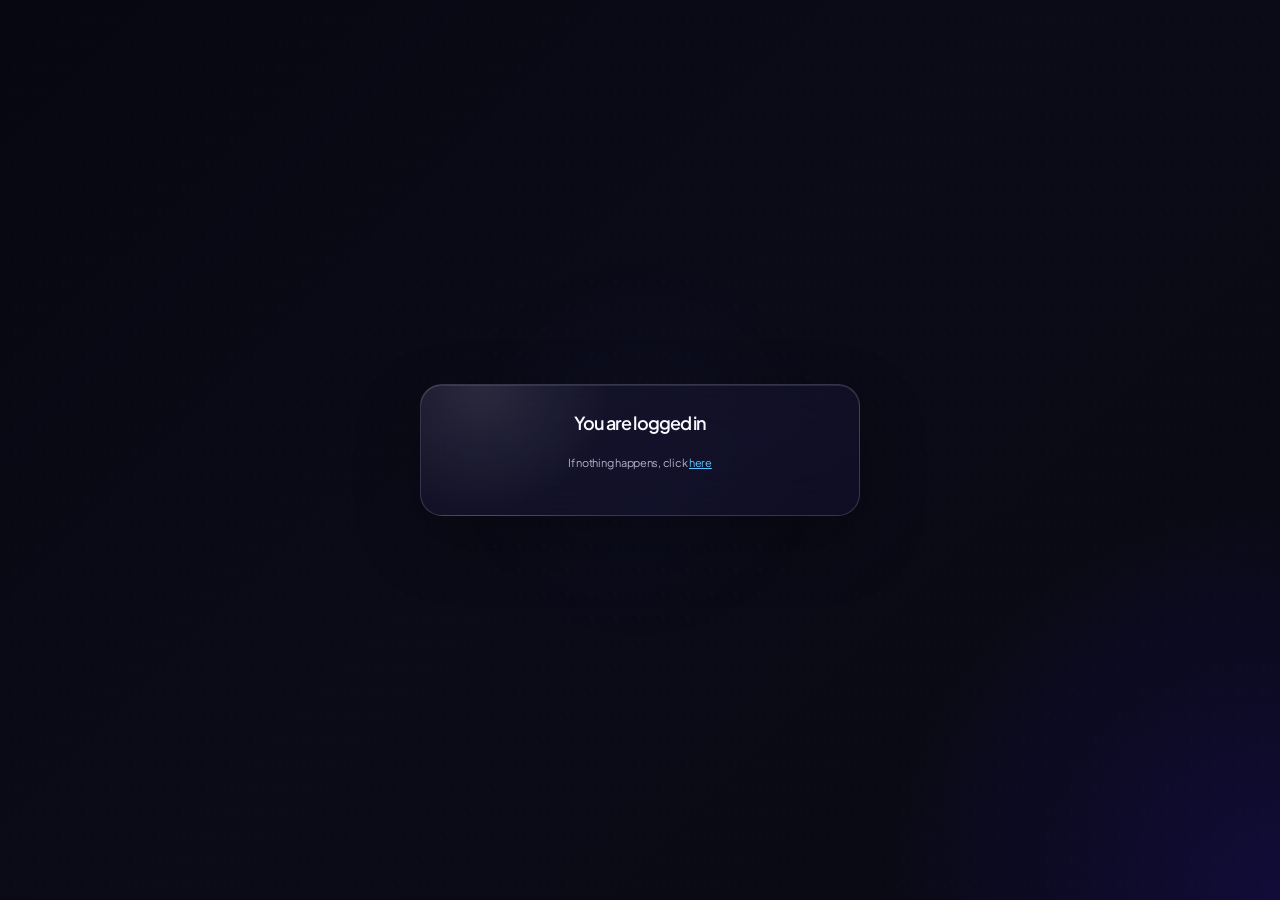
<file: alogin.html>
<!doctype html>
<html lang="en">

<head>
    <meta charset="utf-8">
    <meta name="viewport" content="width=device-width, initial-scale=1.0" />
    <meta http-equiv="refresh" content="2; url=$(link-redirect)">
    <meta http-equiv="pragma" content="no-cache">
    <meta http-equiv="expires" content="-1">
    <title>Internet hotspot - Redirect</title>
    <link rel="stylesheet" href="css/style.css">
    <script>
        function startClock() {
            $(if popup == 'true')
            open('$(link-status)', 'hotspot_status', 'toolbar=0,location=0,directories=0,status=0,menubars=0,resizable=1,width=290,height=200');
        $(endif)
        location.href = unescape('$(link-redirect-esc)');
        }

    </script> 
</head>

<body onLoad="startClock()">
    <div class="ie-fixMinHeight">
        <div class="main">
            <div class="wrap">
                <h1>You are logged in</h1>
                <p class="info">If nothing happens, click <a href="$(link-redirect)">here</a></p>
            </div>
        </div>
    </div>
</body>

</html>
</file>
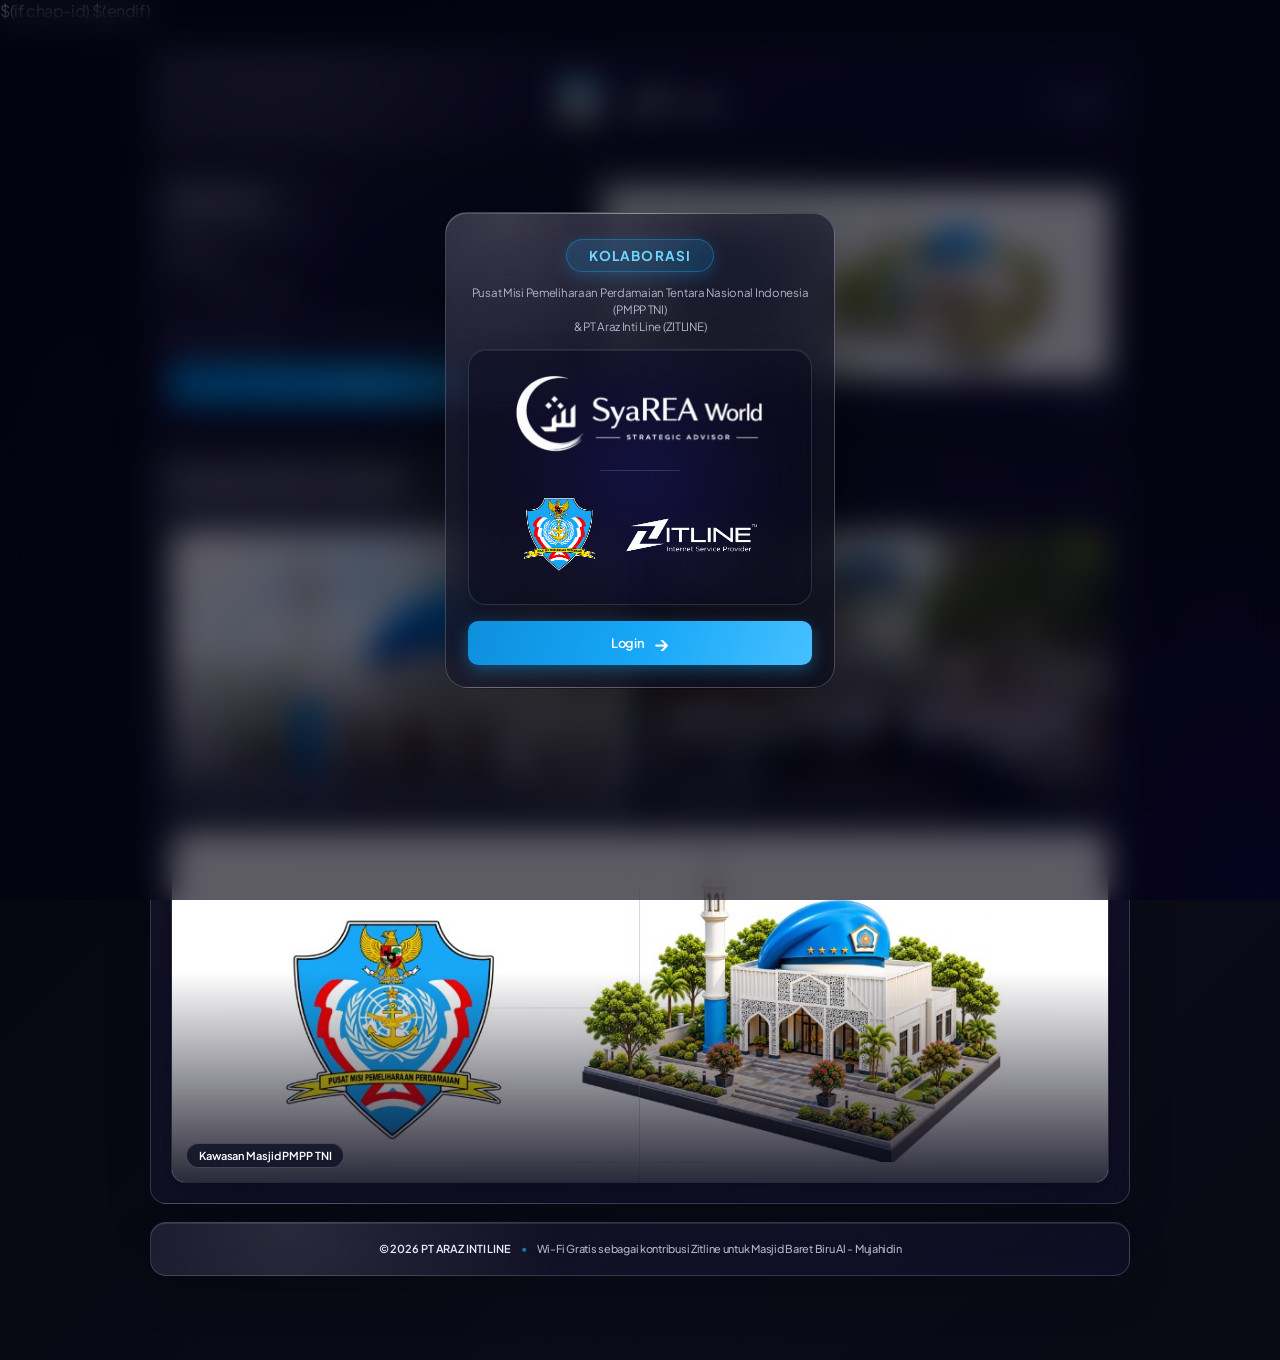
<file: login.html>
<!doctype html>
<html lang="id">

<head>
    <meta charset="utf-8">
    <meta http-equiv="pragma" content="no-cache">
    <meta http-equiv="expires" content="-1">
    <meta name="viewport" content="width=device-width, initial-scale=1.0">
    <title>Zitline - Login Internet</title>
    <script>
        if (localStorage.getItem('zitline-theme') === 'light') {
            document.documentElement.classList.add('light-mode');
        }
    </script>
    <link rel="stylesheet" href="css/style.css">
</head>

<body>
    $(if chap-id)
    <form name="sendin" action="$(link-login-only)" method="post" class="hidden-form">
        <input type="hidden" name="username">
        <input type="hidden" name="password">
        <input type="hidden" name="dst" value="$(link-orig)">
        <input type="hidden" name="popup" value="true">
    </form>

    <script src="/md5.js"></script>
    <script>
        function doLogin() {
            var passcode = document.login.passcode.value;
            document.sendin.username.value = passcode;
            document.sendin.password.value = hexMD5('$(chap-id)' + passcode + '$(chap-challenge)');
            document.sendin.submit();
            return false;
        }
    </script>
    $(endif)

    <div class="welcome-modal" id="welcome-modal" role="dialog" aria-modal="true" aria-labelledby="welcome-title">
        <div class="welcome-card">
            <span class="welcome-badge" id="welcome-title">Kolaborasi</span>
            <p class="welcome-sub">Pusat Misi Pemeliharaan Perdamaian Tentara Nasional Indonesia (PMPP TNI)<br>&amp; PT Araz Inti Line (ZITLINE)</p>
            <div class="welcome-logos">
                <div class="welcome-logo-syarea">
                    <img class="syarea-logo syarea-dark" src="img/logo-syarea-dark.png" alt="SyaREA World Strategic Advisor">
                    <img class="syarea-logo syarea-light" src="img/logo-syarea-light.png" alt="SyaREA World Strategic Advisor">
                </div>
                <div class="welcome-logos-divider" aria-hidden="true"></div>
                <div class="welcome-logo-partners">
                    <img class="welcome-logo-dark" src="img/logo-pmpp-dark.png" alt="PMPP TNI x Zitline">
                    <img class="welcome-logo-light" src="img/logo-pmpp-light.png" alt="PMPP TNI x Zitline">
                </div>
            </div>
            <button type="button" class="primary-button" id="welcome-login">Login <span aria-hidden="true">→</span></button>
        </div>
    </div>

    <main class="site-shell">
        <header class="brand-card">
            <img class="logo-dark" src="img/logo-pmpp-dark.png" alt="Zitline PMPP Internet Service Provider">
            <img class="logo-light" src="img/logo-pmpp-light.png" alt="Zitline PMPP Internet Service Provider">
            <button type="button" class="theme-toggle" id="theme-toggle" aria-label="Aktifkan light mode">
                <span class="theme-icon" aria-hidden="true">☼</span>
                <span class="theme-label">Light</span>
            </button>
        </header>

        <section class="top-grid">
            <div class="panel login-panel" id="login-panel">
                <h2>Login Internet</h2>
                <p class="subheading">Masukkan kode akses kamu</p>
                <form name="login" action="$(link-login-only)" method="post" $(if chap-id) onSubmit="return doLogin()" $(endif)>
                    <input type="hidden" name="dst" value="$(link-orig)">
                    <input type="hidden" name="popup" value="true">
                    <input type="hidden" name="username" value="$(username)">
                    <input type="hidden" name="password" value="">
                    <label for="passcode">Kode Akses</label>
                    <div class="input-wrap">
                        <img class="ico" src="img/password.svg" alt="">
                        <input id="passcode" name="passcode" type="password" value="$(username)" placeholder="Masukkan kode akses" autocomplete="off" oninput="this.form.username.value = this.value; this.form.password.value = this.value">
                        <button type="button" class="toggle-password" id="toggle-password" aria-label="Tampilkan kode akses" title="Tampilkan kode akses">
                            <svg class="eye-show" viewBox="0 0 24 24" fill="none" stroke="currentColor" stroke-width="2" stroke-linecap="round" stroke-linejoin="round">
                                <path d="M1 12s4-8 11-8 11 8 11 8-4 8-11 8-11-8-11-8z"></path>
                                <circle cx="12" cy="12" r="3"></circle>
                            </svg>
                            <svg class="eye-hide" viewBox="0 0 24 24" fill="none" stroke="currentColor" stroke-width="2" stroke-linecap="round" stroke-linejoin="round" style="display: none;">
                                <path d="M17.94 17.94A10.07 10.07 0 0 1 12 20c-7 0-11-8-11-8a18.45 18.45 0 0 1 5.06-5.94M9.9 4.24A9.12 9.12 0 0 1 12 4c7 0 11 8 11 8a18.5 18.5 0 0 1-2.16 3.19m-6.72-1.07a3 3 0 1 1-4.24-4.24"></path>
                                <line x1="1" y1="1" x2="23" y2="23"></line>
                            </svg>
                        </button>
                    </div>
                    <p class="info $(if error)alert$(endif)">
                        $(if error == "")$(if trial == 'yes')Free trial tersedia, <a href="$(link-login-only)?dst=$(link-orig-esc)&amp;username=T-$(mac-esc)">klik di sini</a>.$(endif)$(endif)
                        $(if error)$(error)$(endif)
                    </p>
                    <input class="primary-button" type="submit" value="Login">
                </form>
            </div>

            <div class="panel banner-panel">
                <div class="banner-viewport">
                    <div class="banner-track" id="banner-track">
                        <div class="empty-shape banner-slide active"><img src="img/slide-1.jpg" alt="Pusat Misi Pemeliharaan Perdamaian TNI x Masjid Baret Biru"></div>
                        <div class="empty-shape banner-slide"><img src="img/slide-2.jpg" alt="Zitline Your Trusted Internet Partner"></div>
                    </div>
                </div>
                <div class="slider-controls">
                    <div class="slider-dots" id="slider-dots">
                        <button type="button" class="active" aria-label="Tampilkan banner 1"></button>
                        <button type="button" aria-label="Tampilkan banner 2"></button>
                    </div>
                    <div class="slider-arrows">
                        <button type="button" id="slider-prev" aria-label="Banner sebelumnya">←</button>
                        <button type="button" id="slider-next" aria-label="Banner berikutnya">→</button>
                    </div>
                </div>
            </div>
        </section>

        <section class="panel bento-section">
            <div class="bento-header">
                <div>
                    <h2>Masjid Baret Biru Al - Mujahidin</h2>
                    <p class="subheading">Pusat Peribadatan &amp; Kegiatan Pusat Misi Pemeliharaan Perdamaian (PMPP TNI)</p>
                </div>
            </div>

            <div class="bento-grid">
                <!-- Gambar 3: Fasad Utama Masjid (Samping Kiri) -->
                <div class="bento-card-photo bento-c1">
                    <img src="img/about-1.jpg" alt="Fasad Utama Masjid Baret Biru Al-Mujahidin" loading="lazy">
                    <div class="bento-photo-overlay">
                        <span class="bento-photo-badge">Masjid Baret Biru Al-Mujahidin</span>
                    </div>
                </div>

                <!-- Gambar 4: Kegiatan Jamaah (Samping Kanan) -->
                <div class="bento-card-photo bento-c2">
                    <img src="img/about-2.jpg" alt="Kegiatan Jamaah Masjid Baret Biru" loading="lazy">
                    <div class="bento-photo-overlay">
                        <span class="bento-photo-badge">Kegiatan Jamaah</span>
                    </div>
                </div>

                <!-- Gambar 5: Kawasan Masjid PMPP TNI (Bawah Dilebarin) -->
                <div class="bento-card-photo bento-c3">
                    <img src="img/slide-3.jpg" alt="Kawasan Masjid Pusat Misi Pemeliharaan Perdamaian TNI" loading="lazy">
                    <div class="bento-photo-overlay">
                        <span class="bento-photo-badge">Kawasan Masjid PMPP TNI</span>
                    </div>
                </div>
            </div>
        </section>

        <footer class="footer-card">
            <div class="footer-content">
                <span class="footer-copy">© 2026 PT ARAZ INTI LINE</span>
                <span class="footer-divider" aria-hidden="true">•</span>
                <span class="footer-contrib">Wi-Fi Gratis sebagai kontribusi Zitline untuk Masjid Baret Biru Al - Mujahidin</span>
            </div>
        </footer>
    </main>

    <script>
        (function () {
            var storedTheme = localStorage.getItem('zitline-theme');
            if (storedTheme === 'light') {
                document.body.classList.add('light-mode');
                document.documentElement.classList.add('light-mode');
            }
        }());

        var themeToggle = document.getElementById('theme-toggle');
        themeToggle.addEventListener('click', function () {
            var isLight = document.body.classList.toggle('light-mode');
            document.documentElement.classList.toggle('light-mode', isLight);
            localStorage.setItem('zitline-theme', isLight ? 'light' : 'dark');
            themeToggle.setAttribute('aria-label', isLight ? 'Aktifkan dark mode' : 'Aktifkan light mode');
            themeToggle.querySelector('.theme-label').textContent = isLight ? 'Dark' : 'Light';
            themeToggle.querySelector('.theme-icon').textContent = isLight ? '◐' : '☼';
        });

        if (document.body.classList.contains('light-mode')) {
            themeToggle.setAttribute('aria-label', 'Aktifkan dark mode');
            themeToggle.querySelector('.theme-label').textContent = 'Dark';
            themeToggle.querySelector('.theme-icon').textContent = '◐';
        }

        document.addEventListener('pointermove', function (event) {
            document.documentElement.style.setProperty('--mouse-x', event.clientX + 'px');
            document.documentElement.style.setProperty('--mouse-y', event.clientY + 'px');
        });

        (function () {
            var modal = document.getElementById('welcome-modal');
            var loginButton = document.getElementById('welcome-login');
            var passcode = document.getElementById('passcode');
            modal.classList.remove('is-hidden');
            loginButton.addEventListener('click', function () {
                modal.classList.add('is-hidden');
                modal.setAttribute('aria-hidden', 'true');
                passcode.focus();
            });
        }());

        (function () {
            var toggleBtn = document.getElementById('toggle-password');
            var passcode = document.getElementById('passcode');
            if (toggleBtn && passcode) {
                var eyeShow = toggleBtn.querySelector('.eye-show');
                var eyeHide = toggleBtn.querySelector('.eye-hide');
                toggleBtn.addEventListener('click', function () {
                    var isPassword = passcode.getAttribute('type') === 'password';
                    passcode.setAttribute('type', isPassword ? 'text' : 'password');
                    eyeShow.style.display = isPassword ? 'none' : 'block';
                    eyeHide.style.display = isPassword ? 'block' : 'none';
                    toggleBtn.setAttribute('aria-label', isPassword ? 'Sembunyikan kode akses' : 'Tampilkan kode akses');
                    toggleBtn.setAttribute('title', isPassword ? 'Sembunyikan kode akses' : 'Tampilkan kode akses');
                    passcode.focus();
                });
            }
        }());

        (function () {
            var track = document.getElementById('banner-track');
            var dots = document.querySelectorAll('#slider-dots button');
            var previous = document.getElementById('slider-prev');
            var next = document.getElementById('slider-next');
            var currentSlide = 0;
            var slideCount = dots.length;

            function showSlide(index) {
                currentSlide = (index + slideCount) % slideCount;
                track.querySelectorAll('.banner-slide').forEach(function (slide, slideIndex) {
                    slide.classList.toggle('active', slideIndex === currentSlide);
                });
                dots.forEach(function (dot, dotIndex) {
                    dot.classList.toggle('active', dotIndex === currentSlide);
                });
            }

            dots.forEach(function (dot, dotIndex) {
                dot.addEventListener('click', function () {
                    showSlide(dotIndex);
                    restartTimer();
                });
            });

            previous.addEventListener('click', function () {
                showSlide(currentSlide - 1);
                restartTimer();
            });

            next.addEventListener('click', function () {
                showSlide(currentSlide + 1);
                restartTimer();
            });

            var timer = setInterval(function () {
                showSlide(currentSlide + 1);
            }, 4000);

            function restartTimer() {
                clearInterval(timer);
                timer = setInterval(function () {
                    showSlide(currentSlide + 1);
                }, 4000);
            }
        }());


    </script>
</body>

</html>
</file>
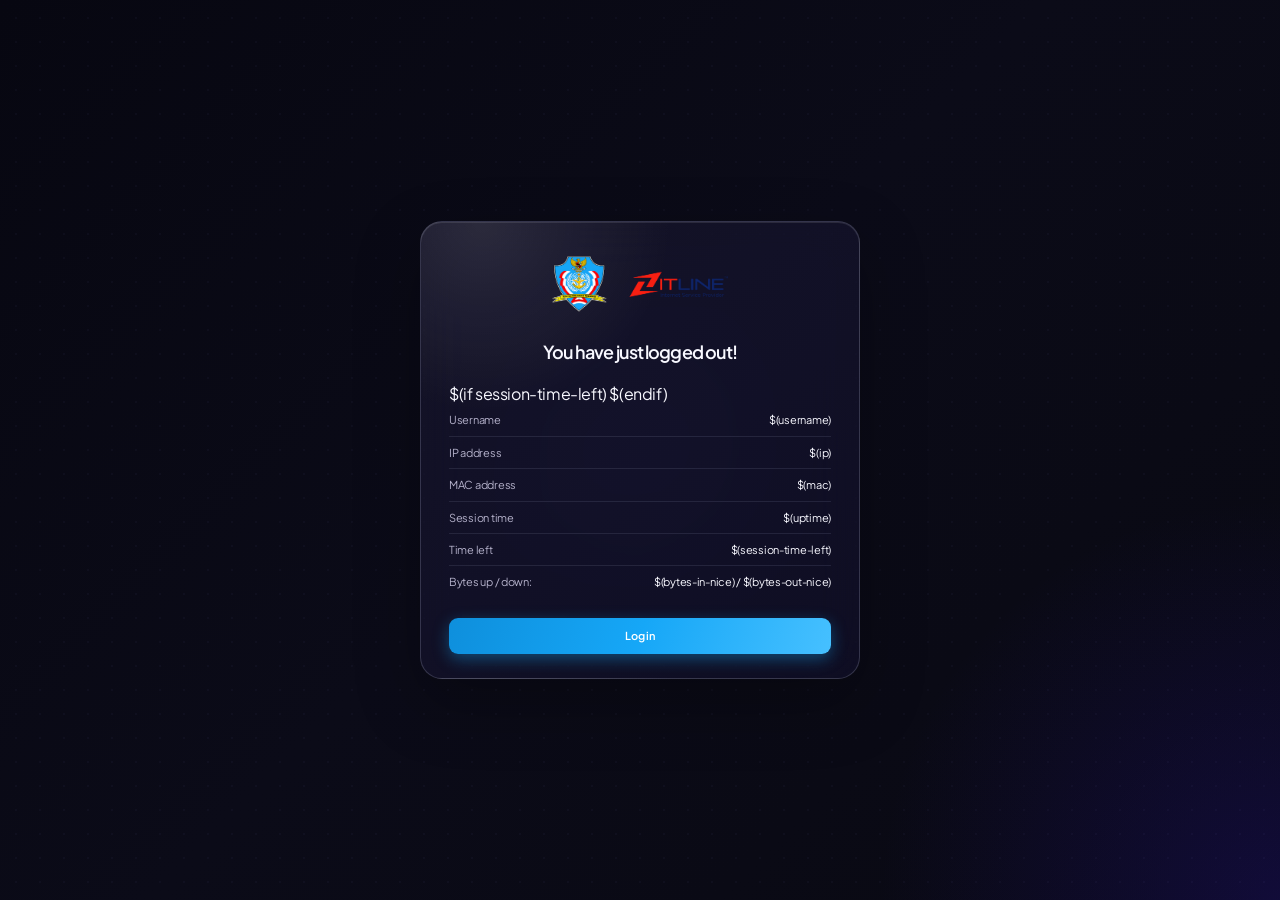
<file: logout.html>
<html>
<head>
<meta charset="utf-8">
<meta name="viewport" content="width=device-width, initial-scale=1.0" />   
<meta http-equiv="pragma" content="no-cache">
<meta http-equiv="expires" content="-1">
<title>Internet hotspot - Log out</title>
<link rel="stylesheet" href="css/style.css">
<script>
    function openLogin() {
	if (window.name != 'hotspot_logout') return true;
	open('$(link-login)', '_blank', '');
	window.close();
	return false;
    }
</script>
</head>

<body>
    <div class="ie-fixMinHeight">
        <div class="main">
            <div class="wrap">
                <picture><source srcset="img/logo-pmpp-light.png" media="(prefers-color-scheme: light)"><img class="page-brand" src="img/logo-pmpp-dark.png" alt="Zitline PMPP Internet Service Provider"></picture>
                <h1>You have just logged out!</h1> 
                <table>  
                    <tr><td>Username</td><td>$(username)</td></tr>
                    <tr><td>IP address</td><td>$(ip)</td></tr>
                    <tr><td>MAC address</td><td>$(mac)</td></tr>
                    <tr><td>Session time</td><td>$(uptime)</td></tr>
                    $(if session-time-left)
                    <tr><td>Time left</td><td>$(session-time-left)</td></tr>
                    $(endif)
                    <tr><td>Bytes up / down:</td><td>$(bytes-in-nice) / $(bytes-out-nice)</td></tr>
                </table>


                <form action="$(link-login)" name="login" onSubmit="return openLogin()">
                <input type="submit" value="Log in">
                </form>
            </div>
        </div>
    </div>

</body>
<script>if (localStorage.getItem('zitline-theme') === 'light') { document.documentElement.classList.add('light-mode'); document.body.classList.add('light-mode'); document.querySelector('.page-brand').src = 'img/logo-pmpp-light.png'; }</script>
</html>
</file>
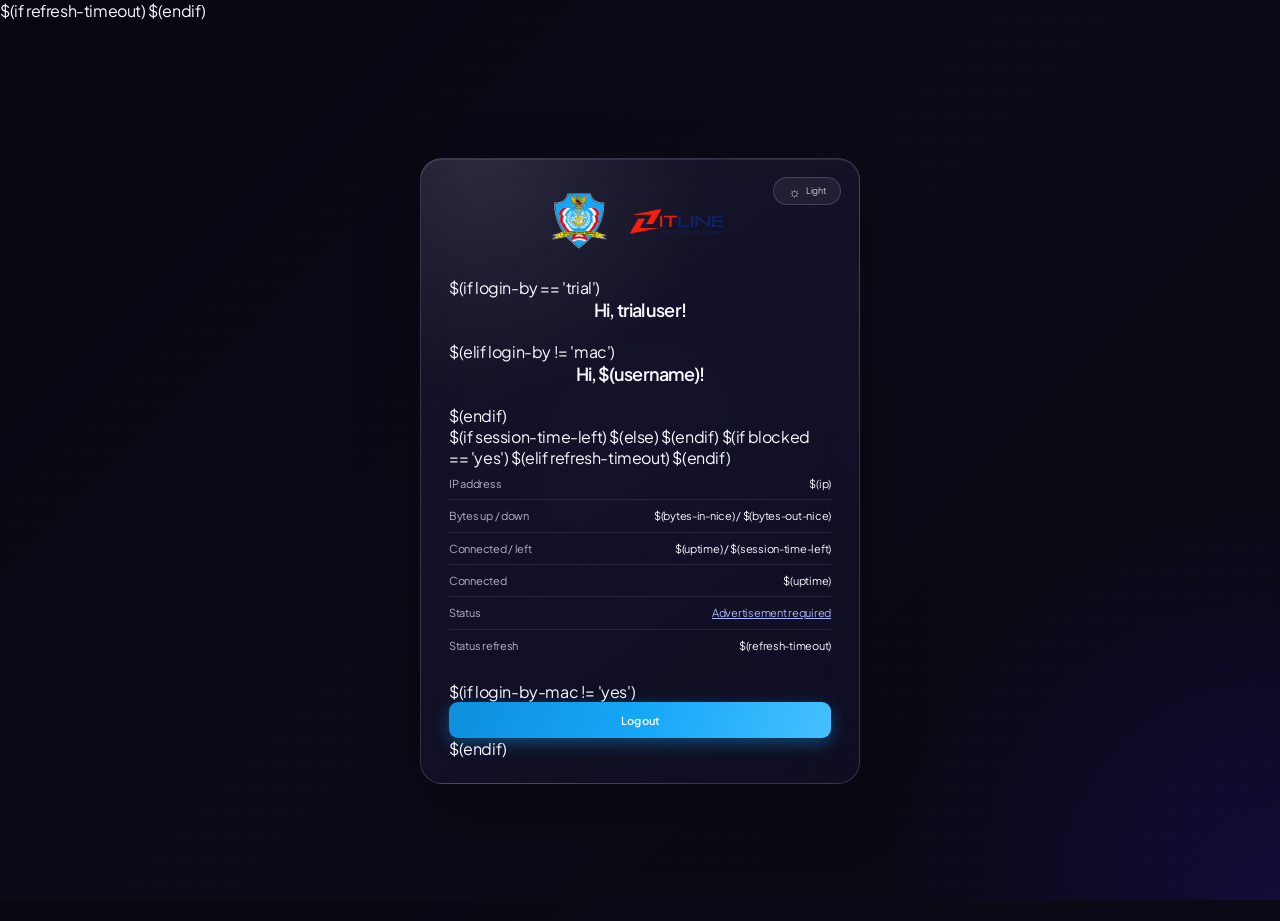
<file: status.html>
<html>
<head>
$(if refresh-timeout)
<meta http-equiv="refresh" content="$(refresh-timeout-secs)">
$(endif)
<meta charset="utf-8">
<meta name="viewport" content="width=device-width, initial-scale=1.0" />   
<meta http-equiv="pragma" content="no-cache">
<meta http-equiv="expires" content="-1">
<title>Internet hotspot - Status</title>
<link rel="stylesheet" href="css/style.css">
<script>

$(if advert-pending == 'yes')
    var popup = '';
    function focusAdvert() {
	if (window.focus) popup.focus();
    }
    function openAdvert() {
	popup = open('$(link-advert)', 'hotspot_advert', '');
	setTimeout("focusAdvert()", 1000);
    }
$(endif)
    function openLogout() {
	if (window.name != 'hotspot_status') return true;
        open('$(link-logout)', 'hotspot_logout', 'toolbar=0,location=0,directories=0,status=0,menubars=0,resizable=1,width=280,height=250');
	window.close();
	return false;
    }
</script>
    
</head>
<body $(if advert-pending == 'yes') onLoad="openAdvert()" $(endif)>
    <div class="ie-fixMinHeight">
        <div class="main">
            <div class="wrap status-wrap">
                <button type="button" class="page-theme-toggle" id="page-theme-toggle" aria-label="Aktifkan light mode">
                    <span class="page-theme-icon" aria-hidden="true">☼</span>
                    <span class="page-theme-label">Light</span>
                </button>
                <picture><source srcset="img/logo-pmpp-light.png" media="(prefers-color-scheme: light)"><img class="page-brand" src="img/logo-pmpp-dark.png" alt="Zitline PMPP Internet Service Provider"></picture>
                $(if login-by == 'trial')
                    <h1>Hi, trial user!</h1>
                $(elif login-by != 'mac')
                    <h1>Hi, $(username)!</h1>
                $(endif)                

                <form action="$(link-logout)" name="logout" onSubmit="return openLogout()">
                    <table>
                        <tr><td>IP address</td><td>$(ip)</td></tr>
                        <tr><td>Bytes up / down</td><td>$(bytes-in-nice) / $(bytes-out-nice)</td></tr>
                    $(if session-time-left)
                        <tr><td>Connected / left</td><td>$(uptime) / $(session-time-left)</td></tr>
                    $(else)
                        <tr><td>Connected</td><td>$(uptime)</td></tr>
                    $(endif)
                    $(if blocked == 'yes')
                        <tr><td>Status</td><td>
                    <a href="$(link-advert)" target="hotspot_advert">Advertisement required</a></td>
                        </tr>
                    $(elif refresh-timeout)
                        <tr><td>Status refresh</td><td>$(refresh-timeout)</td></tr>
                    $(endif)
                        </table>
                    $(if login-by-mac != 'yes')
                    <!-- user manager link. if user manager resides on other router, replace $(hostname) by its address
                    <button onclick="document.location='http://$(hostname)/user?subs='; return false;">status</button>
                    <!-- end of user manager link -->
                    <input type="submit" value="Log out">
                    $(endif)
                </form>
            </div>
        </div>
    </div>
</body>
<script>
    (function () {
        var themeToggle = document.getElementById('page-theme-toggle');
        var themeIcon = themeToggle.querySelector('.page-theme-icon');
        var themeLabel = themeToggle.querySelector('.page-theme-label');
        var brand = document.querySelector('.page-brand');

        function updateTheme(isLight) {
            document.documentElement.classList.toggle('light-mode', isLight);
            document.body.classList.toggle('light-mode', isLight);
            themeToggle.setAttribute('aria-label', isLight ? 'Aktifkan dark mode' : 'Aktifkan light mode');
            themeIcon.textContent = isLight ? '◐' : '☼';
            themeLabel.textContent = isLight ? 'Dark' : 'Light';
            brand.src = isLight ? 'img/logo-pmpp-light.png' : 'img/logo-pmpp-dark.png';
        }

        updateTheme(localStorage.getItem('zitline-theme') === 'light');
        themeToggle.addEventListener('click', function () {
            var isLight = !document.body.classList.contains('light-mode');
            localStorage.setItem('zitline-theme', isLight ? 'light' : 'dark');
            updateTheme(isLight);
        });
    }());
</script>
</html>
</file>
<file: css/style.css>
@import url("https://fonts.googleapis.com/css2?family=Plus+Jakarta+Sans:wght@400;500;600;700&display=swap");

/* Custom clean scrollbar */
html, body {
    scrollbar-width: thin;
    scrollbar-color: rgba(205, 211, 255, 0.25) transparent;
}
html.light-mode, body.light-mode {
    scrollbar-color: rgba(70, 78, 112, 0.35) transparent;
}
::-webkit-scrollbar {
    width: 6px;
    height: 6px;
}
::-webkit-scrollbar-track {
    background: transparent;
}
::-webkit-scrollbar-thumb {
    background: rgba(205, 211, 255, 0.25);
    border-radius: 999px;
}
::-webkit-scrollbar-thumb:hover {
    background: rgba(205, 211, 255, 0.45);
}
html.light-mode ::-webkit-scrollbar-thumb,
body.light-mode ::-webkit-scrollbar-thumb {
    background: rgba(70, 78, 112, 0.3);
}

:root {
    color-scheme: dark;
    --bg: #050415;
    --panel: rgba(20, 18, 49, .48);
    --line: rgba(219, 224, 255, .18);
    --text: #f8f8ff;
    --muted: #b4b1ca;
    --blue: #16a7f7;
    --mouse-x: 50vw;
    --mouse-y: 50vh;
}

* {
    box-sizing: border-box;
    letter-spacing: -.025em;
}

html, body {
    min-height: 100%;
    height: 100%;
    margin: 0;
    font-family: "Plus Jakarta Sans", "Segoe UI", Arial, sans-serif;
    color: var(--text);
    background:
        radial-gradient(circle at 100% 100%, rgba(39, 19, 157, .28) 0, transparent 25rem),
        linear-gradient(135deg, #070711 0%, #0b0b18 48%, #090912 100%),
        var(--bg);
}

html.light-mode {
    background: #f1f3f9;
}

body {
    position: relative;
    min-height: 100vh;
    overflow-x: hidden;
}

body::before {
    position: fixed;
    z-index: 0;
    inset: 0;
    background-image:
        radial-gradient(circle at var(--mouse-x) var(--mouse-y), rgba(123, 132, 255, .12) 0, transparent 13rem),
        radial-gradient(circle, rgba(174, 180, 255, .13) 1px, transparent 1.2px);
    background-position: center, center;
    background-size: auto, 24px 24px;
    content: "";
    opacity: .28;
    pointer-events: none;
    transition: background-position .15s ease-out;
}

button, input { font: inherit; }

.hidden-form { display: none; }

.site-shell {
    position: relative;
    z-index: 1;
    width: min(980px, calc(100% - 44px));
    margin: 28px auto 0;
    padding-bottom: 56px;
}

.main {
    position: relative;
    z-index: 1;
    display: flex;
    min-height: 100vh;
    align-items: center;
    justify-content: center;
    padding: 24px;
}

.ie-fixMinHeight {
    min-height: 100vh;
}

.wrap {
    position: relative;
    width: min(440px, 100%);
    padding: 26px 28px 24px;
    border: 1px solid var(--line);
    border-radius: 22px;
    background:
        radial-gradient(circle at 14% 0%, rgba(255, 255, 255, .1), transparent 32%),
        linear-gradient(145deg, rgba(31, 29, 57, .48), var(--panel));
    box-shadow: inset 0 1px 0 rgba(255, 255, 255, .1), 0 24px 65px rgba(0, 0, 0, .28);
    -webkit-backdrop-filter: blur(26px) saturate(115%);
    backdrop-filter: blur(26px) saturate(115%);
}

.page-theme-toggle {
    position: absolute;
    top: 18px;
    right: 18px;
    display: inline-flex;
    min-width: 68px;
    height: 28px;
    align-items: center;
    justify-content: center;
    gap: 5px;
    padding: 0 9px;
    border: 1px solid rgba(205, 211, 255, .2);
    border-radius: 999px;
    color: rgba(255, 255, 255, .76);
    background: rgba(255, 255, 255, .06);
    cursor: pointer;
    font-size: 9px;
    transition: color .25s ease, background .25s ease, border-color .25s ease;
}

.page-theme-toggle:hover {
    border-color: rgba(126, 132, 255, .55);
    background: rgba(126, 132, 255, .14);
}

.page-theme-icon { font-size: 14px; line-height: 1; }

.page-brand {
    display: block;
    width: auto;
    max-width: 300px;
    max-height: 72px;
    margin: 0 auto 20px;
    object-fit: contain;
}

.wrap h1 {
    margin: 0 0 20px;
    font-size: 18px;
    letter-spacing: -.05em;
    text-align: center;
}

.wrap .info {
    margin-bottom: 20px;
    text-align: center;
}

.wrap table {
    width: 100%;
    margin: 0 0 20px;
    border-collapse: collapse;
    font-size: 11px;
}

.wrap table tr {
    border-bottom: 1px solid rgba(205, 211, 255, .1);
}

.wrap table tr:last-child {
    border-bottom: 0;
}

.wrap table td {
    padding: 8px 0;
    line-height: 1.4;
}

.wrap table td:first-child {
    width: 44%;
    color: var(--muted);
}

.wrap table td:last-child {
    color: var(--text);
    text-align: right;
    word-break: break-word;
}

.wrap table a {
    color: #aeb6ff;
}

.wrap input[type="submit"] {
    display: block;
    width: 100%;
    height: 36px;
    padding: 0 14px;
    border: 0;
    border-radius: 9px;
    color: #fff;
    background: linear-gradient(110deg, #0e8fdc 0%, #16a7f7 50%, #46c0ff 100%);
    box-shadow: 0 5px 16px rgba(22, 167, 247, .38);
    cursor: pointer;
    font-size: 11px;
    font-weight: 600;
    transition: filter .2s ease, transform .2s ease;
}

.wrap input[type="submit"]:hover {
    filter: brightness(1.12);
    transform: translateY(-1px);
}

.wrap form {
    margin-bottom: 0;
}

.brand-card, .panel {
    position: relative;
    overflow: hidden;
    border: 1px solid var(--line);
    border-radius: 16px;
    background:
        radial-gradient(circle at 14% 0%, rgba(255, 255, 255, .11), transparent 32%),
        linear-gradient(145deg, rgba(255, 255, 255, .055), transparent 38%),
        linear-gradient(145deg, rgba(31, 29, 57, .48), var(--panel));
    box-shadow:
        inset 0 1px 0 rgba(255, 255, 255, .1),
        inset 0 -1px 0 rgba(0, 0, 0, .18),
        0 18px 45px rgba(0, 0, 0, .2);
    -webkit-backdrop-filter: blur(26px) saturate(115%);
    backdrop-filter: blur(26px) saturate(115%);
}

.brand-card::before, .panel::before {
    position: absolute;
    top: 0;
    right: 12%;
    left: 12%;
    height: 1px;
    background: linear-gradient(90deg, transparent, rgba(255, 255, 255, .22), transparent);
    content: "";
    pointer-events: none;
}

.brand-card {
    position: relative;
    min-height: 96px;
    display: grid;
    place-items: center;
    padding: 16px 24px;
    margin-bottom: 14px;
}

.brand-card img {
    width: auto;
    max-width: 330px;
    max-height: 72px;
    object-fit: contain;
}
.brand-card img.logo-dark { display: block !important; }
.brand-card img.logo-light { display: none !important; }

html.light-mode .brand-card img.logo-dark,
body.light-mode .brand-card img.logo-dark { display: none !important; }

html.light-mode .brand-card img.logo-light,
body.light-mode .brand-card img.logo-light { display: block !important; }

.theme-toggle {
    position: absolute;
    top: 50%;
    right: 16px;
    display: inline-flex;
    min-width: 68px;
    height: 28px;
    align-items: center;
    justify-content: center;
    gap: 5px;
    padding: 0 9px;
    border: 1px solid rgba(205, 211, 255, .2);
    border-radius: 999px;
    color: rgba(255, 255, 255, .76);
    background: rgba(255, 255, 255, .06);
    cursor: pointer;
    font-size: 9px;
    transform: translateY(-50%);
    transition: color .25s ease, background .25s ease, border-color .25s ease;
}

.theme-toggle:hover {
    border-color: rgba(126, 132, 255, .55);
    background: rgba(126, 132, 255, .14);
}

.theme-icon { font-size: 14px; line-height: 1; }

body.light-mode {
    --bg: #eef1f8;
    --panel: rgba(255, 255, 255, .56);
    --line: rgba(70, 78, 112, .18);
    --text: #1d2235;
    --muted: #687087;
    color-scheme: light;
    background: #f1f3f9;
}

html.light-mode,
html.light-mode body {
    background-color: #f1f3f9;
}

body.light-mode::before {
    background-image:
        radial-gradient(circle at var(--mouse-x) var(--mouse-y), rgba(96, 112, 211, .12) 0, transparent 13rem),
        radial-gradient(circle, rgba(75, 85, 130, .2) 1px, transparent 1.2px);
}

body.light-mode .brand-card,
body.light-mode .panel,
body.light-mode .wrap,
body.light-mode .footer-card {
    background:
        radial-gradient(circle at 14% 0%, rgba(255, 255, 255, .85), transparent 32%),
        linear-gradient(145deg, rgba(255, 255, 255, .72), rgba(239, 242, 251, .62));
    box-shadow: inset 0 1px 0 rgba(255, 255, 255, .9), 0 18px 45px rgba(56, 66, 105, .12);
}

body.light-mode .logo-dark { display: none; }
body.light-mode .logo-light { display: block; }
body.light-mode .page-theme-toggle { color: #3f4866; background: rgba(78, 89, 146, .08); border-color: rgba(70, 78, 112, .2); }
body.light-mode .wrap table tr { border-color: rgba(70, 78, 112, .14); }
body.light-mode .wrap table td:last-child { color: #1d2235; }
body.light-mode .wrap table a { color: #0b82c7; }
body.light-mode .wrap input[type="submit"] { box-shadow: 0 5px 16px rgba(22, 167, 247, .28); }
body.light-mode h1, body.light-mode h2, body.light-mode h3,
body.light-mode table td:first-child { color: #1d2235; }
body.light-mode p,
body.light-mode .info { color: #5f6880; }
body.light-mode .theme-toggle { color: #3f4866; background: rgba(78, 89, 146, .08); border-color: rgba(70, 78, 112, .2); }
body.light-mode .facility-card { background: rgba(255, 255, 255, .3); border-color: rgba(70, 78, 112, .18); }
body.light-mode .empty-shape { color: rgba(65, 75, 125, .42); background: rgba(255, 255, 255, .28); border-color: rgba(70, 78, 112, .2); }
body.light-mode input[type="text"], body.light-mode input[type="password"] { color: #1d2235; background: rgba(255, 255, 255, .48); border-color: rgba(70, 78, 112, .2); }
body.light-mode input[type="text"]::placeholder, body.light-mode input[type="password"]::placeholder { color: #7a8299; }
body.light-mode .facility-card strong { color: #29345f; border-color: rgba(22, 167, 247, .35); }
body.light-mode .slider-arrows button { color: #3f4866; background: rgba(78, 89, 146, .06); border-color: rgba(70, 78, 112, .2); }
body.light-mode .slider-dots button { background: #c2c8dc; }
body.light-mode .slider-dots button.active { background: #16a7f7; box-shadow: 0 0 8px rgba(22, 167, 247, .5); }
body.light-mode .footer-card { color: #687087; }
html.light-mode .welcome-modal,
body.light-mode .welcome-modal {
    background: rgba(224, 228, 240, .66);
}

html.light-mode .welcome-card,
body.light-mode .welcome-card {
    border-color: rgba(82, 92, 132, .2);
    color: #1d2235;
    background:
        radial-gradient(circle at 15% 0%, rgba(255, 255, 255, .95), transparent 34%),
        linear-gradient(145deg, rgba(255, 255, 255, .82), rgba(233, 237, 248, .78));
    box-shadow: inset 0 1px 0 rgba(255, 255, 255, .95), 0 24px 70px rgba(48, 57, 93, .2);
}

html.light-mode .welcome-card h1,
body.light-mode .welcome-card h1 {
    color: #1d2235;
}

html.light-mode .welcome-card p,
body.light-mode .welcome-card p {
    color: #5f6880;
}

html.light-mode .welcome-visual,
body.light-mode .welcome-visual {
    border-color: rgba(82, 92, 132, .2);
    background: linear-gradient(145deg, rgba(255, 255, 255, .72), rgba(230, 234, 245, .45));
    box-shadow: inset 0 1px 0 rgba(255, 255, 255, .9), 0 12px 30px rgba(56, 66, 105, .1);
}

.top-grid {
    display: grid;
    grid-template-columns: 1fr 1.3fr;
    gap: 14px;
}

.panel { padding: 18px; }

h1, h2, h3, p { margin-top: 0; }
h1, h2, h3 { font-weight: 600; }
h2 { margin-bottom: 4px; font-size: 16px; }
h3 { margin-bottom: 8px; font-size: 14px; }
p { color: var(--muted); font-size: 11px; line-height: 1.55; }

.subheading { margin-bottom: 22px; }

.login-panel label {
    display: block;
    margin-bottom: 8px;
    font-size: 11px;
}

.input-wrap { position: relative; margin-bottom: 11px; }

.ico {
    position: absolute;
    top: 12px;
    left: 12px;
    width: 15px;
    height: 15px;
    opacity: .65;
}

input[type="text"], input[type="password"] {
    width: 100%;
    height: 38px;
    padding: 0 12px 0 36px;
    border: 1px solid rgba(204, 210, 255, .18);
    border-radius: 8px;
    outline: 0;
    color: #fff;
    background: rgba(5, 4, 24, .28);
    box-shadow: inset 0 1px 0 rgba(255, 255, 255, .045);
}

.input-wrap input[type="text"],
.input-wrap input[type="password"] {
    padding: 0 38px 0 36px;
}

.toggle-password {
    position: absolute;
    top: 50%;
    right: 6px;
    transform: translateY(-50%);
    display: inline-flex;
    align-items: center;
    justify-content: center;
    width: 28px;
    height: 28px;
    padding: 0;
    border: 0;
    border-radius: 6px;
    background: transparent;
    color: rgba(205, 211, 255, .65);
    cursor: pointer;
    transition: color .2s ease, background .2s ease;
}

.toggle-password:hover {
    color: #fff;
    background: rgba(255, 255, 255, .08);
}

.toggle-password svg {
    width: 16px;
    height: 16px;
    display: block;
}

body.light-mode .toggle-password {
    color: #7a8299;
}

body.light-mode .toggle-password:hover {
    color: #1d2235;
    background: rgba(70, 78, 112, .1);
}

input:focus { border-color: rgba(22, 167, 247, .75); box-shadow: 0 0 0 3px rgba(22, 167, 247, .2), inset 0 1px 0 rgba(255, 255, 255, .07); }

.primary-button {
    display: flex;
    width: 100%;
    height: 38px;
    align-items: center;
    justify-content: center;
    border: 0;
    border-radius: 10px;
    color: #fff;
    background: linear-gradient(110deg, #0e8fdc 0%, #16a7f7 50%, #46c0ff 100%);
    box-shadow: 0 5px 16px rgba(22, 167, 247, .38);
    cursor: pointer;
    font-size: 11px;
    font-weight: 600;
    text-decoration: none;
}

.primary-button:hover { filter: brightness(1.15); }

.login-panel input[type="submit"],
.welcome-card .primary-button {
    background: linear-gradient(110deg, #0e8fdc 0%, #16a7f7 50%, #46c0ff 100%);
    box-shadow: 0 5px 16px rgba(22, 167, 247, .38);
}

.secondary-button {
    background: linear-gradient(110deg, #0e8fdc 0%, #16a7f7 50%, #46c0ff 100%);
    box-shadow: 0 5px 16px rgba(22, 167, 247, .38);
}

.info { margin: 4px 0 8px; }
.info.alert { color: #ff838d; }
.info a { color: #5bc5ff; }

.empty-shape {
    display: grid;
    place-items: center;
    min-height: 100px;
    border: 1px solid rgba(205, 211, 255, .18);
    border-radius: 14px;
    color: rgba(185, 190, 255, .32);
    background:
        linear-gradient(145deg, rgba(255, 255, 255, .055), transparent 48%),
        rgba(10, 8, 37, .2);
    box-shadow: inset 0 1px 0 rgba(255, 255, 255, .08);
    font-size: 11px;
}

.banner-viewport { overflow: hidden; border-radius: 14px; }
.banner-track { position: relative; height: 190px; }
.banner-slide { position: absolute; inset: 0; width: 100%; height: 100%; opacity: 0; transition: opacity .7s ease-in-out; }
.banner-slide.active { opacity: 1; }
.banner-slide img { display: block; width: 100%; height: 100%; object-fit: cover; }
.about-shapes { display: grid; grid-template-columns: repeat(2, minmax(0, 1fr)); gap: 10px; margin: 12px 0; }
.about-shape { aspect-ratio: 4 / 3; min-height: 0; margin: 0; overflow: hidden; }
.about-shape img { display: block; width: 100%; height: 100%; object-fit: cover; }
.about-dots { display: none; }
.slider-controls { display: flex; align-items: center; justify-content: space-between; min-height: 28px; margin-top: 8px; }
.slider-dots { display: flex; align-items: center; gap: 5px; }
.slider-dots button { width: 6px; height: 4px; padding: 0; border: 0; border-radius: 5px; background: #35345c; cursor: pointer; }
.slider-dots button.active { width: 18px; background: #777bff; }
.slider-arrows { display: flex; gap: 5px; }
.slider-arrows button { display: grid; width: 24px; height: 22px; place-items: center; padding: 0; border: 1px solid rgba(205, 211, 255, .2); border-radius: 7px; color: rgba(255, 255, 255, .8); background: rgba(255, 255, 255, .04); cursor: pointer; font-size: 12px; line-height: 1; transition: border-color .2s ease, background .2s ease, transform .2s ease; }
.slider-arrows button:hover { border-color: rgba(126, 132, 255, .55); background: rgba(92, 95, 255, .16); transform: translateY(-1px); }

/* Bento Grid Layout (About Us & Fasilitas Gallery) */
.bento-section {
    margin-top: 14px;
    padding: 22px 20px 20px;
}

.bento-header {
    display: flex;
    align-items: flex-start;
    justify-content: space-between;
    gap: 16px;
    margin-bottom: 16px;
}

.bento-header h2 {
    margin-bottom: 4px;
    font-size: 17px;
    letter-spacing: -.03em;
}

.bento-header .subheading {
    margin-bottom: 0;
    font-size: 11.5px;
    color: var(--muted);
}

.bento-grid {
    display: grid;
    grid-template-columns: repeat(12, minmax(0, 1fr));
    gap: 12px;
}

.bento-card-photo {
    position: relative;
    padding: 0;
    overflow: hidden;
    min-width: 0;
    width: 100%;
    border-radius: 14px;
    border: 1px solid rgba(205, 211, 255, .14);
    background: rgba(10, 8, 38, .35);
    box-shadow: inset 0 1px 0 rgba(255, 255, 255, .06), 0 8px 24px rgba(0, 0, 0, .2);
    transition: transform .28s ease, border-color .28s ease, box-shadow .28s ease;
}

.bento-card-photo:hover {
    transform: translateY(-2px);
    border-color: rgba(22, 167, 247, .55);
    box-shadow: 0 14px 32px rgba(0, 0, 0, .35), inset 0 1px 0 rgba(255, 255, 255, .1);
}

.bento-card-photo img {
    position: absolute;
    inset: 0;
    width: 100%;
    height: 100%;
    object-fit: cover;
    display: block;
    transition: transform .5s cubic-bezier(0.2, 0, 0.2, 1);
}

.bento-card-photo:hover img {
    transform: scale(1.05);
}

.bento-photo-overlay {
    position: absolute;
    inset: 0;
    display: flex;
    align-items: flex-end;
    padding: 14px;
    background: linear-gradient(180deg, transparent 40%, rgba(5, 4, 21, .85) 100%);
    pointer-events: none;
}

.bento-photo-badge {
    display: inline-block;
    max-width: 100%;
    white-space: nowrap;
    overflow: hidden;
    text-overflow: ellipsis;
    font-size: 11px;
    font-weight: 600;
    letter-spacing: -.01em;
    color: #fff;
    padding: 5px 12px;
    border-radius: 999px;
    background: rgba(14, 13, 36, .78);
    border: 1px solid rgba(255, 255, 255, .2);
    -webkit-backdrop-filter: blur(8px);
    backdrop-filter: blur(8px);
}

/* Bento Photo Spans (3 Images Layout) */
.bento-c1, .bento-p1 { grid-column: span 6; aspect-ratio: 16 / 10; min-height: 220px; }
.bento-c2, .bento-p2 { grid-column: span 6; aspect-ratio: 16 / 10; min-height: 220px; }
.bento-c3, .bento-p3 { grid-column: span 12; aspect-ratio: 8 / 3; min-height: 180px; }
.bento-p4, .bento-p5 { display: none; }

/* Light mode for Bento Gallery */
html.light-mode .bento-card-photo,
body.light-mode .bento-card-photo {
    border-color: rgba(70, 78, 112, .18);
    background: rgba(255, 255, 255, .45);
    box-shadow: inset 0 1px 0 rgba(255, 255, 255, .8), 0 6px 18px rgba(56, 66, 105, .08);
}

html.light-mode .bento-card-photo:hover,
body.light-mode .bento-card-photo:hover {
    border-color: rgba(22, 167, 247, .5);
    box-shadow: 0 14px 30px rgba(22, 167, 247, .18);
}

html.light-mode .bento-photo-overlay,
body.light-mode .bento-photo-overlay {
    background: linear-gradient(180deg, transparent 40%, rgba(240, 243, 252, .92) 100%);
}

html.light-mode .bento-photo-badge,
body.light-mode .bento-photo-badge {
    color: #1d2235;
    background: rgba(255, 255, 255, .9);
    border-color: rgba(70, 78, 112, .25);
    box-shadow: 0 4px 12px rgba(0, 0, 0, .08);
}

.footer-card {
    display: flex;
    align-items: center;
    justify-content: center;
    min-height: 54px;
    margin: 18px 0 28px;
    padding: 14px 24px;
    border: 1px solid var(--line);
    border-radius: 16px;
    color: #b2b0c6;
    background:
        radial-gradient(circle at 14% 0%, rgba(255, 255, 255, .1), transparent 32%),
        linear-gradient(145deg, rgba(31, 29, 57, .48), var(--panel));
    box-shadow: inset 0 1px 0 rgba(255, 255, 255, .1), 0 18px 45px rgba(0, 0, 0, .2);
    -webkit-backdrop-filter: blur(26px) saturate(115%);
    backdrop-filter: blur(26px) saturate(115%);
    font-size: 11px;
    line-height: 1.5;
}

.footer-content {
    display: flex;
    flex-wrap: wrap;
    align-items: center;
    justify-content: center;
    gap: 6px 10px;
    text-align: center;
}

.footer-copy {
    font-weight: 600;
    color: #e6e8ff;
    letter-spacing: -.01em;
}

.footer-divider {
    color: rgba(22, 167, 247, .7);
    font-size: 12px;
}

.footer-contrib {
    color: #b2b0c6;
    font-weight: 500;
}

body.light-mode .footer-card {
    color: #555e78;
    background:
        radial-gradient(circle at 14% 0%, rgba(255, 255, 255, .85), transparent 32%),
        linear-gradient(145deg, rgba(255, 255, 255, .72), rgba(239, 242, 251, .62));
    box-shadow: inset 0 1px 0 rgba(255, 255, 255, .9), 0 18px 45px rgba(56, 66, 105, .12);
}

body.light-mode .footer-copy {
    color: #171b30;
}

body.light-mode .footer-contrib {
    color: #555e78;
}

body.light-mode .footer-divider {
    color: rgba(22, 167, 247, .8);
}

.welcome-modal {
    position: fixed;
    z-index: 10;
    inset: 0;
    display: grid;
    place-items: center;
    padding: 20px;
    background: rgba(2, 1, 15, .64);
    -webkit-backdrop-filter: blur(16px) saturate(120%);
    backdrop-filter: blur(16px) saturate(120%);
}

.welcome-modal.is-hidden { display: none; }
.welcome-card {
    position: relative;
    overflow: hidden;
    width: min(390px, calc(100% - 32px));
    padding: 26px 22px 22px;
    border: 1px solid rgba(225, 228, 255, .23);
    border-radius: 22px;
    background:
        radial-gradient(circle at 15% 0%, rgba(255, 255, 255, .14), transparent 36%),
        linear-gradient(145deg, rgba(42, 40, 65, .62), rgba(12, 12, 25, .72));
    text-align: center;
    box-shadow: inset 0 1px 0 rgba(255, 255, 255, .15), 0 28px 90px rgba(0, 0, 0, .55);
    -webkit-backdrop-filter: blur(30px) saturate(120%);
    backdrop-filter: blur(30px) saturate(120%);
}

.welcome-card::before {
    position: absolute;
    top: 0;
    right: 10%;
    left: 10%;
    height: 1px;
    background: linear-gradient(90deg, transparent, rgba(255, 255, 255, .35), transparent);
    content: "";
}

.welcome-badge {
    display: inline-flex;
    align-items: center;
    gap: 6px;
    padding: 7px 22px;
    border-radius: 999px;
    font-size: 13.5px;
    font-weight: 700;
    text-transform: uppercase;
    letter-spacing: .08em;
    color: #6ed5ff;
    background: rgba(22, 167, 247, .18);
    border: 1px solid rgba(22, 167, 247, .38);
    box-shadow: 0 4px 16px rgba(22, 167, 247, .25);
    margin-bottom: 12px;
}

.welcome-card h1 {
    margin: 4px 0 6px;
    font-size: 26px;
    font-weight: 700;
    letter-spacing: -.03em;
    color: #fff;
}

.welcome-card .welcome-sub {
    font-size: 11.5px;
    color: var(--muted);
    line-height: 1.5;
    margin: 0 0 14px;
}

.welcome-logos {
    display: flex;
    flex-direction: column;
    align-items: center;
    justify-content: center;
    gap: 16px;
    padding: 22px 18px;
    margin: 0 auto 16px;
    border-radius: 18px;
    background:
        radial-gradient(circle at 50% 50%, rgba(55, 52, 255, .14), transparent 70%),
        rgba(8, 7, 28, .5);
    border: 1px solid rgba(205, 211, 255, .16);
    box-shadow: inset 0 1px 0 rgba(255, 255, 255, .08), 0 8px 24px rgba(0, 0, 0, .2);
}

.welcome-logo-syarea,
.welcome-logo-partners {
    display: flex;
    align-items: center;
    justify-content: center;
    width: 100%;
}

.welcome-logo-syarea img {
    width: 100%;
    max-width: 260px;
    height: auto;
    max-height: 82px;
    object-fit: contain;
}

.welcome-logos-divider {
    width: 80px;
    height: 1px;
    background: rgba(205, 211, 255, .18);
    border-radius: 1px;
}

.welcome-logo-partners img {
    width: 100%;
    max-width: 300px;
    height: auto;
    max-height: 95px;
    object-fit: contain;
}

/* SyaREA World dark/light toggle */
.syarea-dark {
    display: block !important;
}

.syarea-light {
    display: none !important;
}

html.light-mode .syarea-dark,
body.light-mode .syarea-dark {
    display: none !important;
}

html.light-mode .syarea-light,
body.light-mode .syarea-light {
    display: block !important;
}

/* PMPP TNI x Zitline dark/light toggle */
.welcome-logos img.welcome-logo-dark {
    display: block !important;
}

.welcome-logos img.welcome-logo-light {
    display: none !important;
}

html.light-mode .welcome-logos img.welcome-logo-dark,
body.light-mode .welcome-logos img.welcome-logo-dark {
    display: none !important;
}

html.light-mode .welcome-logos img.welcome-logo-light,
body.light-mode .welcome-logos img.welcome-logo-light {
    display: block !important;
}

.welcome-card .primary-button {
    height: 44px;
    margin-top: 14px;
    gap: 10px;
    font-size: 13px;
    font-weight: 600;
}

.welcome-card .primary-button span {
    display: inline-flex;
    align-items: center;
    font-size: 20px;
    line-height: 1;
}

/* Light mode for welcome popup */
body.light-mode .welcome-card {
    border-color: rgba(82, 92, 132, .2);
    background:
        radial-gradient(circle at 15% 0%, rgba(255, 255, 255, .95), transparent 34%),
        linear-gradient(145deg, rgba(255, 255, 255, .86), rgba(233, 237, 248, .82));
    box-shadow: inset 0 1px 0 rgba(255, 255, 255, .95), 0 24px 70px rgba(48, 57, 93, .2);
}

body.light-mode .welcome-card h1 {
    color: #1d2235;
}

body.light-mode .welcome-badge {
    color: #0b82c7;
    background: rgba(22, 167, 247, .14);
    border-color: rgba(22, 167, 247, .35);
    box-shadow: 0 4px 16px rgba(22, 167, 247, .12);
}

body.light-mode .welcome-logos {
    background:
        radial-gradient(circle at 50% 50%, rgba(55, 52, 255, .08), transparent 70%),
        rgba(255, 255, 255, .6);
    border-color: rgba(70, 78, 112, .18);
    box-shadow: inset 0 1px 0 rgba(255, 255, 255, .9), 0 8px 24px rgba(56, 66, 105, .08);
}

body.light-mode .welcome-logos-divider,
html.light-mode .welcome-logos-divider {
    background: rgba(70, 78, 112, .2);
}

@media (max-width: 860px) {
    .bento-grid {
        grid-template-columns: repeat(2, minmax(0, 1fr));
        gap: 10px;
    }
    .bento-c1, .bento-p1 { grid-column: span 1; aspect-ratio: 16 / 10; min-height: 0; }
    .bento-c2, .bento-p2 { grid-column: span 1; aspect-ratio: 16 / 10; min-height: 0; }
    .bento-c3, .bento-p3 { grid-column: span 2; aspect-ratio: 8 / 3; min-height: 0; }
}

@media (max-width: 650px) {
    .site-shell {
        width: calc(100% - 24px);
        max-width: 440px;
        margin: 16px auto 0;
        padding-bottom: 24px;
    }
    .theme-toggle { right: 10px; min-width: 30px; width: 30px; padding: 0; }
    .theme-label { display: none; }
    .top-grid { display: block; }
    .panel { margin-bottom: 12px; padding: 14px; }
    .banner-panel { padding: 8px; }
    .banner-track { height: 124px; }
    .brand-card {
        min-height: 84px;
        padding: 12px 16px;
    }
    .brand-card img {
        max-width: min(240px, calc(100% - 60px));
        max-height: 56px;
    }
    
    /* Bento Mobile Adaptation */
    .bento-section { padding: 14px 12px 12px; }
    .bento-header { margin-bottom: 12px; }
    .bento-header h2 {
        font-size: 15px;
        line-height: 1.3;
        margin-bottom: 3px;
    }
    .bento-header .subheading {
        font-size: 10.5px;
        line-height: 1.4;
    }
    .bento-grid {
        display: grid;
        grid-template-columns: repeat(2, minmax(0, 1fr));
        gap: 8px;
    }
    .bento-c1, .bento-p1 { grid-column: span 1; aspect-ratio: 4 / 3; min-height: 0; }
    .bento-c2, .bento-p2 { grid-column: span 1; aspect-ratio: 4 / 3; min-height: 0; }
    .bento-c3, .bento-p3 { grid-column: span 2; aspect-ratio: 16 / 7; min-height: 0; }
    
    .bento-photo-overlay {
        padding: 6px 8px;
    }
    .bento-photo-badge {
        font-size: 9px;
        padding: 3px 6px;
        max-width: calc(100% - 4px);
    }

    /* Welcome Modal on mobile */
    .welcome-card {
        width: min(360px, calc(100% - 24px));
        padding: 22px 16px 18px;
    }
    .welcome-badge {
        font-size: 12px;
        padding: 6px 18px;
        margin-bottom: 10px;
    }
    .welcome-logos {
        padding: 16px 14px;
        gap: 13px;
        margin-bottom: 14px;
    }
    .welcome-logo-syarea img {
        max-width: 215px;
        max-height: 66px;
    }
    .welcome-logos-divider {
        width: 65px;
    }
    .welcome-logo-partners img {
        max-width: 250px;
        max-height: 78px;
    }

    .footer-card {
        padding: 14px 16px;
        margin: 16px 0 32px;
        font-size: 10.5px;
    }
    .footer-content {
        gap: 4px 8px;
    }
    .footer-divider {
        display: none;
    }
    .footer-contrib {
        display: block;
        width: 100%;
        font-size: 10px;
        line-height: 1.45;
        color: #9d9bb3;
    }
    body.light-mode .footer-contrib {
        color: #646d88;
    }
    .main { padding: 16px; }
    .wrap { padding: 24px 20px 20px; }
    .page-theme-toggle { top: 14px; right: 14px; }
}
</file>
